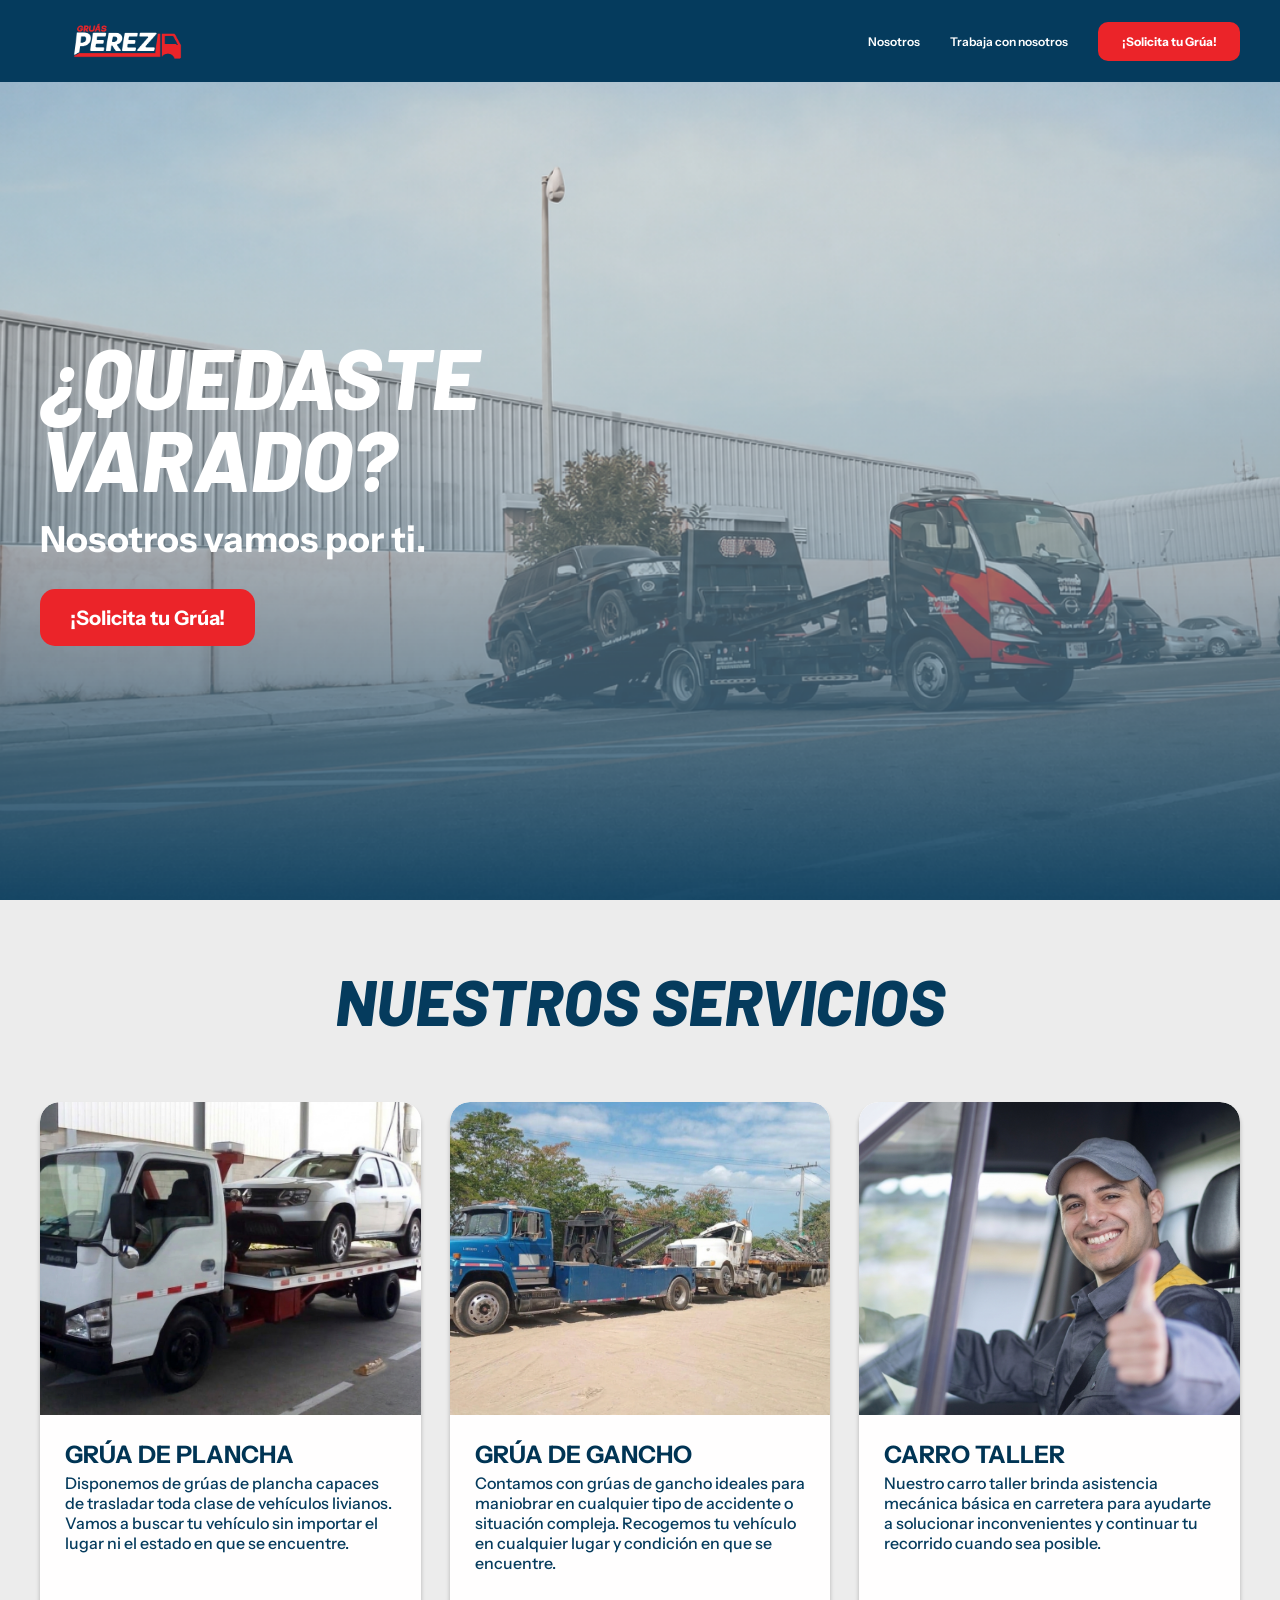
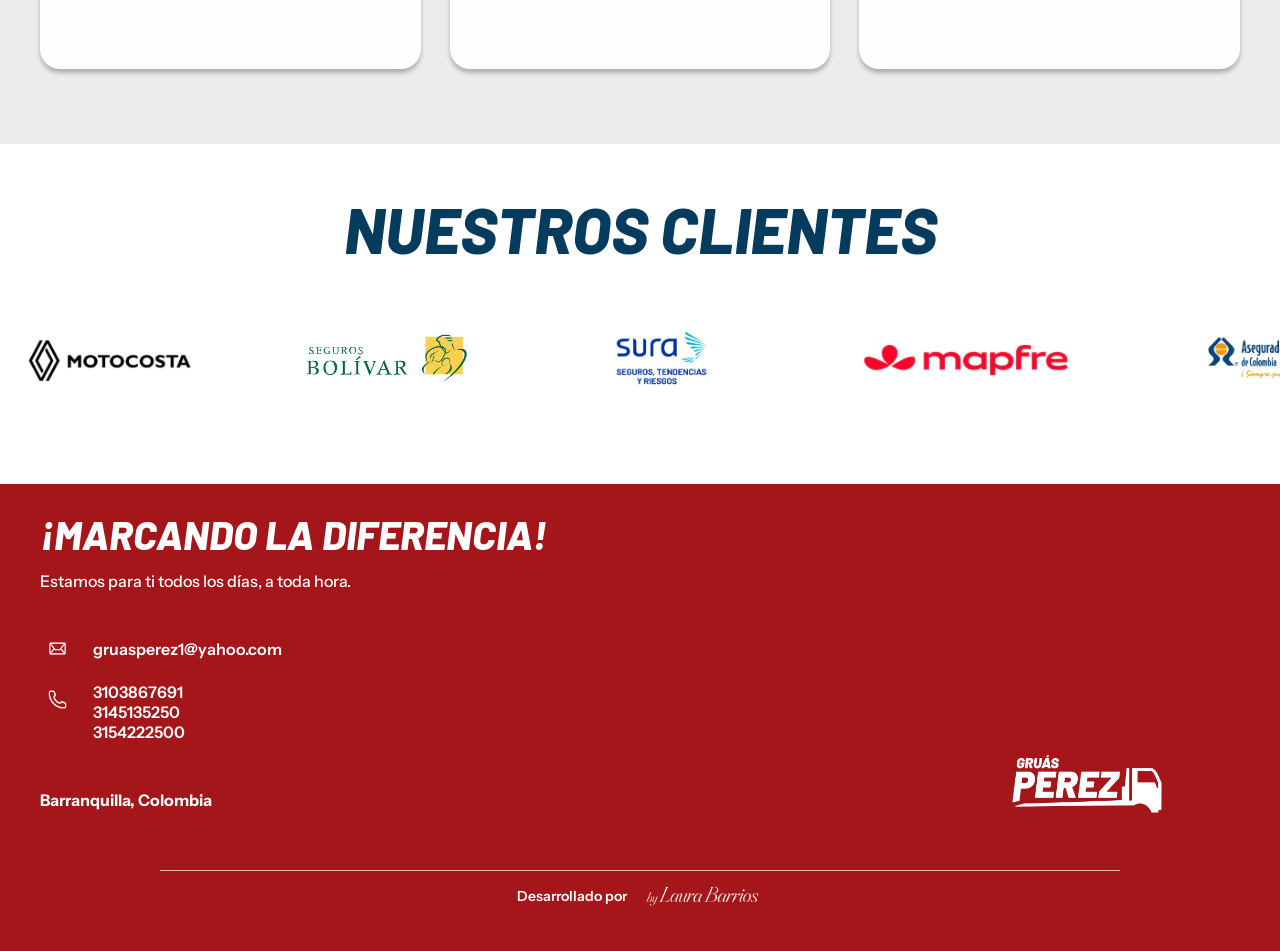
<file: index.html>
<!DOCTYPE html>
<html lang="es">
<head>
    <meta charset="UTF-8">

    <meta name="viewport" content="width=device-width, initial-scale=1.0">

    <!-- SEO PRINCIPAL -->
    <title>Grúas Pérez | Servicio de Grúas en Barranquilla 24 Horas</title>

    <meta
        name="description"
        content="Grúas Pérez ofrece servicio de grúas, asistencia vial, arrastre, transporte de vehículos y maniobras en Barranquilla y todo el país. Atención 24 horas."
    >

    <meta
        name="keywords"
        content="grúas Barranquilla, grúas en Barranquilla, servicio de grúas Barranquilla, grúa 24 horas Barranquilla, asistencia vial Barranquilla, transporte de vehículos Barranquilla, Grúas Pérez"
    >

    <meta name="robots" content="index, follow">

    <!-- URL CANÓNICA -->
    <link
        rel="canonical"
        href="https://gruasperezbarranquilla.com/"
    >


    <!-- OPEN GRAPH -->
    <meta
        property="og:title"
        content="Grúas Pérez | Servicio de Grúas en Barranquilla"
    >

    <meta
        property="og:description"
        content="Servicio de grúas, asistencia vial, arrastre y transporte de vehículos en Barranquilla y todo el país. Atención 24 horas."
    >

    <meta
        property="og:url"
        content="https://gruasperezbarranquilla.com/"
    >

    <meta
        property="og:type"
        content="website"
    >

    <meta
        property="og:locale"
        content="es_CO"
    >

    <meta
        property="og:site_name"
        content="Grúas Pérez"
    >


    <!-- DATOS ESTRUCTURADOS -->
    <script type="application/ld+json">
    {
        "@context": "https://schema.org",
        "@type": "LocalBusiness",
        "name": "Grúas Pérez",
        "url": "https://gruasperezbarranquilla.com/",
        "telephone": "+573103867691",
        "email": "gruasperez1@yahoo.com",
        "description": "Servicio de grúas, asistencia vial, arrastre, transporte terrestre de vehículos y maniobras en Barranquilla y todo el país.",
        "areaServed": [
            {
                "@type": "City",
                "name": "Barranquilla"
            },
            {
                "@type": "Country",
                "name": "Colombia"
            }
        ],
        "openingHours": "Mo-Su 00:00-23:59"
    }
    </script>


    <!-- GOOGLE FONTS -->
    <link rel="preconnect" href="https://fonts.googleapis.com">
    <link rel="preconnect" href="https://fonts.gstatic.com" crossorigin>

    <link
        href="https://fonts.googleapis.com/css2?family=Barlow:ital,wght@0,100;0,200;0,300;0,400;0,500;0,600;0,700;0,800;0,900;1,100;1,200;1,300;1,400;1,500;1,600;1,700;1,800;1,900&family=Instrument+Sans:wght@400;500;600;700&display=swap"
        rel="stylesheet"
    >

    <!-- CSS -->
    <link rel="stylesheet" href="GP.css">
</head>
<body>

  <header class="navbar">

    <a href="index.html" class="navbar__logo">
        <img src="img/LOGO NAVBAR.png" alt="Grúas Pérez">
    </a>

    <nav class="navbar__menu">
        <a href="nosotros.html" class="navbar__link">Nosotros</a>
        <a href="trabaje.html" class="navbar__link">Trabaja con nosotros</a>

        <a
            href="https://wa.me/573103867691?text=Buenas%20tardes%2C%20me%20gustar%C3%ADa%20solicitar%20un%20servicio%20de%20gr%C3%BAa"
            target="_blank"
            rel="noopener noreferrer"
            class="navbar__button"
        >
            ¡Solicita tu Grúa!
        </a>
    </nav>

    <button class="navbar__hamburger" aria-label="Abrir menú">
        <span></span>
        <span></span>
        <span></span>
    </button>

</header>



    <section class="hero1">
    <div class="hero1__content">
        <h1 class="hero1__title">¿QUEDASTE VARADO?</h1>

        <p class="hero1__subtitle">Nosotros vamos por ti.</p>

        <a href="https://wa.me/573103867691?text=Buenas%20tardes%2C%20me%20gustar%C3%ADa%20solicitar%20un%20servicio%20de%20gr%C3%BAa"
           target="_blank"
           rel="noopener noreferrer"
           class="hero1__button">
            ¡Solicita tu Grúa!
       </a>
    </div>
    </section>


 <section class="services">
    <div class="services__container">

        <h2 class="services__title">NUESTROS SERVICIOS</h2>

        <div class="services__slider">
            <div class="services__grid">

                <article class="service-card">
                    <img
                        src="img/GRUA PLANCHA.jpeg"
                        alt="Grúa de plancha"
                        class="service-card__image"
                    >

                    <div class="service-card__content">
                        <h3 class="service-card__title">
                            GRÚA DE PLANCHA
                        </h3>

                        <p class="service-card__text">
                            Disponemos de grúas de plancha capaces de trasladar toda clase de vehículos livianos. Vamos a buscar tu vehículo sin importar el lugar ni el estado en que se encuentre.
                        </p>
                    </div>
                </article>


                <article class="service-card">
                    <img
                        src="img/GRUA GANCHO.jpeg"
                        alt="Grúa de gancho"
                        class="service-card__image"
                    >

                    <div class="service-card__content">
                        <h3 class="service-card__title">
                            GRÚA DE GANCHO
                        </h3>

                        <p class="service-card__text">
                            Contamos con grúas de gancho ideales para maniobrar en cualquier tipo de accidente o situación compleja. Recogemos tu vehículo en cualquier lugar y condición en que se encuentre.
                        </p>
                    </div>
                </article>


                <article class="service-card">
                    <img
                        src="img/CARRO TALLER.jpg"
                        alt="Carro taller"
                        class="service-card__image"
                    >

                    <div class="service-card__content">
                        <h3 class="service-card__title">
                            CARRO TALLER
                        </h3>

                        <p class="service-card__text">
                            Nuestro carro taller brinda asistencia mecánica básica en carretera para ayudarte a solucionar inconvenientes y continuar tu recorrido cuando sea posible.
                        </p>
                    </div>
                </article>

            </div>
        </div>

    </div>
</section>



    <section class="clients">
    <div class="clients__container">

        <h2 class="clients__title">NUESTROS CLIENTES</h2>

        <div class="clients__slider">
            <div class="clients__track">

                <!-- PRIMER GRUPO -->
                <div class="clients__group">
                    <img src="img/MOTOCOSTA.png" alt="Cliente 1">
                    <img src="img/Seguros bolivar.PNG" alt="Cliente 2">
                    <img src="img/Sura.PNG" alt="Cliente 3">
                    <img src="img/Mapfre.PNG" alt="Cliente 4">
                    <img src="img/Aseguradora solidaria.PNG" alt="Cliente 5">
                    <img src="img/AXA.PNG" alt="Cliente 6">
                    <img src="img/Allianz.PNG" alt="Cliente 7">
                </div>

                <!-- GRUPO DUPLICADO PARA EL LOOP -->
                <div class="clients__group" aria-hidden="true">
                    <img src="img/MOTOCOSTA.png" alt="">
                    <img src="img/Seguros bolivar.PNG" alt="">
                    <img src="img/Sura.PNG" alt="">
                    <img src="img/Mapfre.PNG" alt="">
                    <img src="img/Aseguradora solidaria.PNG" alt="">
                    <img src="img/AXA.PNG" alt="">
                    <img src="img/Allianz.PNG" alt="">
                </div>

            </div>
        </div>

    </div>
    </section>


    <footer class="footer">
    <div class="footer__top">

        <div class="footer__info">
            <h2 class="footer__title">¡MARCANDO LA DIFERENCIA!</h2>

            <p class="footer__subtitle">
                Estamos para ti todos los días, a toda hora.
            </p>

            <div class="footer__contact">

                <div class="footer__contact-item">
                    <img src="img/email.png" alt="Correo electrónico">

                    <span class="footer__email">
                         gruasperez1@yahoo.com
                    </span>
               </div>

                <div class="footer__contact-item footer__contact-item--phones">
                  <img src="img/telefono.png" alt="Teléfono">

                   <div>
                    <a href="https://wa.me/573103867691?text=Buenas%20tardes%2C%20me%20gustar%C3%ADa%20solicitar%20un%20servicio%20de%20gr%C3%BAa"
                      target="_blank"
                       rel="noopener noreferrer">
                       3103867691
                    </a>

                    <span>3145135250</span>
                    <span>3154222500</span>
                   </div>
                </div>

            </div>

            <p class="footer__location">
                Barranquilla, Colombia
            </p>
        </div>

        <div class="footer__brand">
            <img src="img/LOGO PIE DE PAGINA.png" alt="Grúas Pérez">
        </div>

    </div>

    <div class="footer__bottom">

    <div class="footer__line"></div>

    <div class="footer__designer">
    <span>Desarrollado por</span>

    <a href="https://www.instagram.com/bylaurabarrios/"
       target="_blank"
       rel="noopener noreferrer">
        <img src="img/logo bylaura.png" alt="By Laura Barrios">
    </a>
</div>

    </div>
    </footer>


<script>
    const navbar = document.querySelector(".navbar");
    const hamburger = document.querySelector(".navbar__hamburger");

    if (navbar && hamburger) {
        hamburger.addEventListener("click", () => {
            navbar.classList.toggle("navbar--open");
        });
    }
</script>

</body>
</html>
</file>
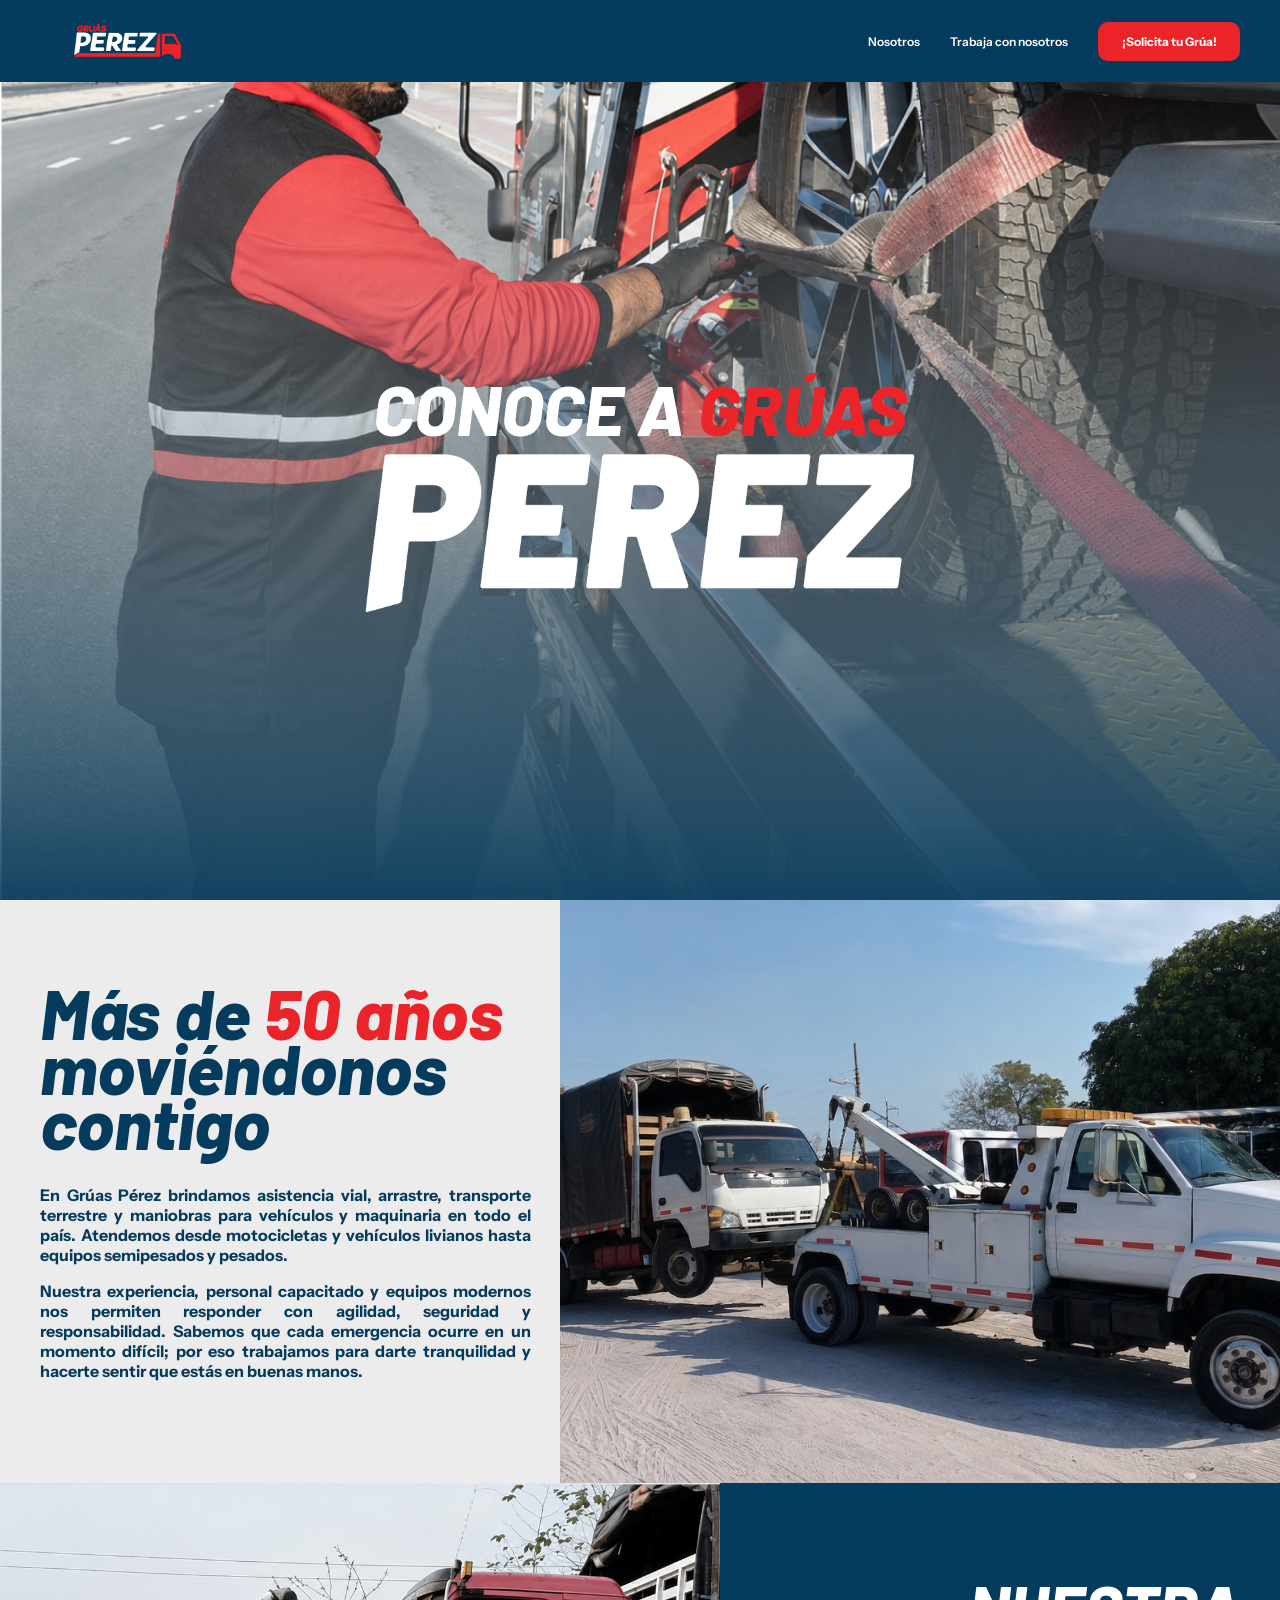
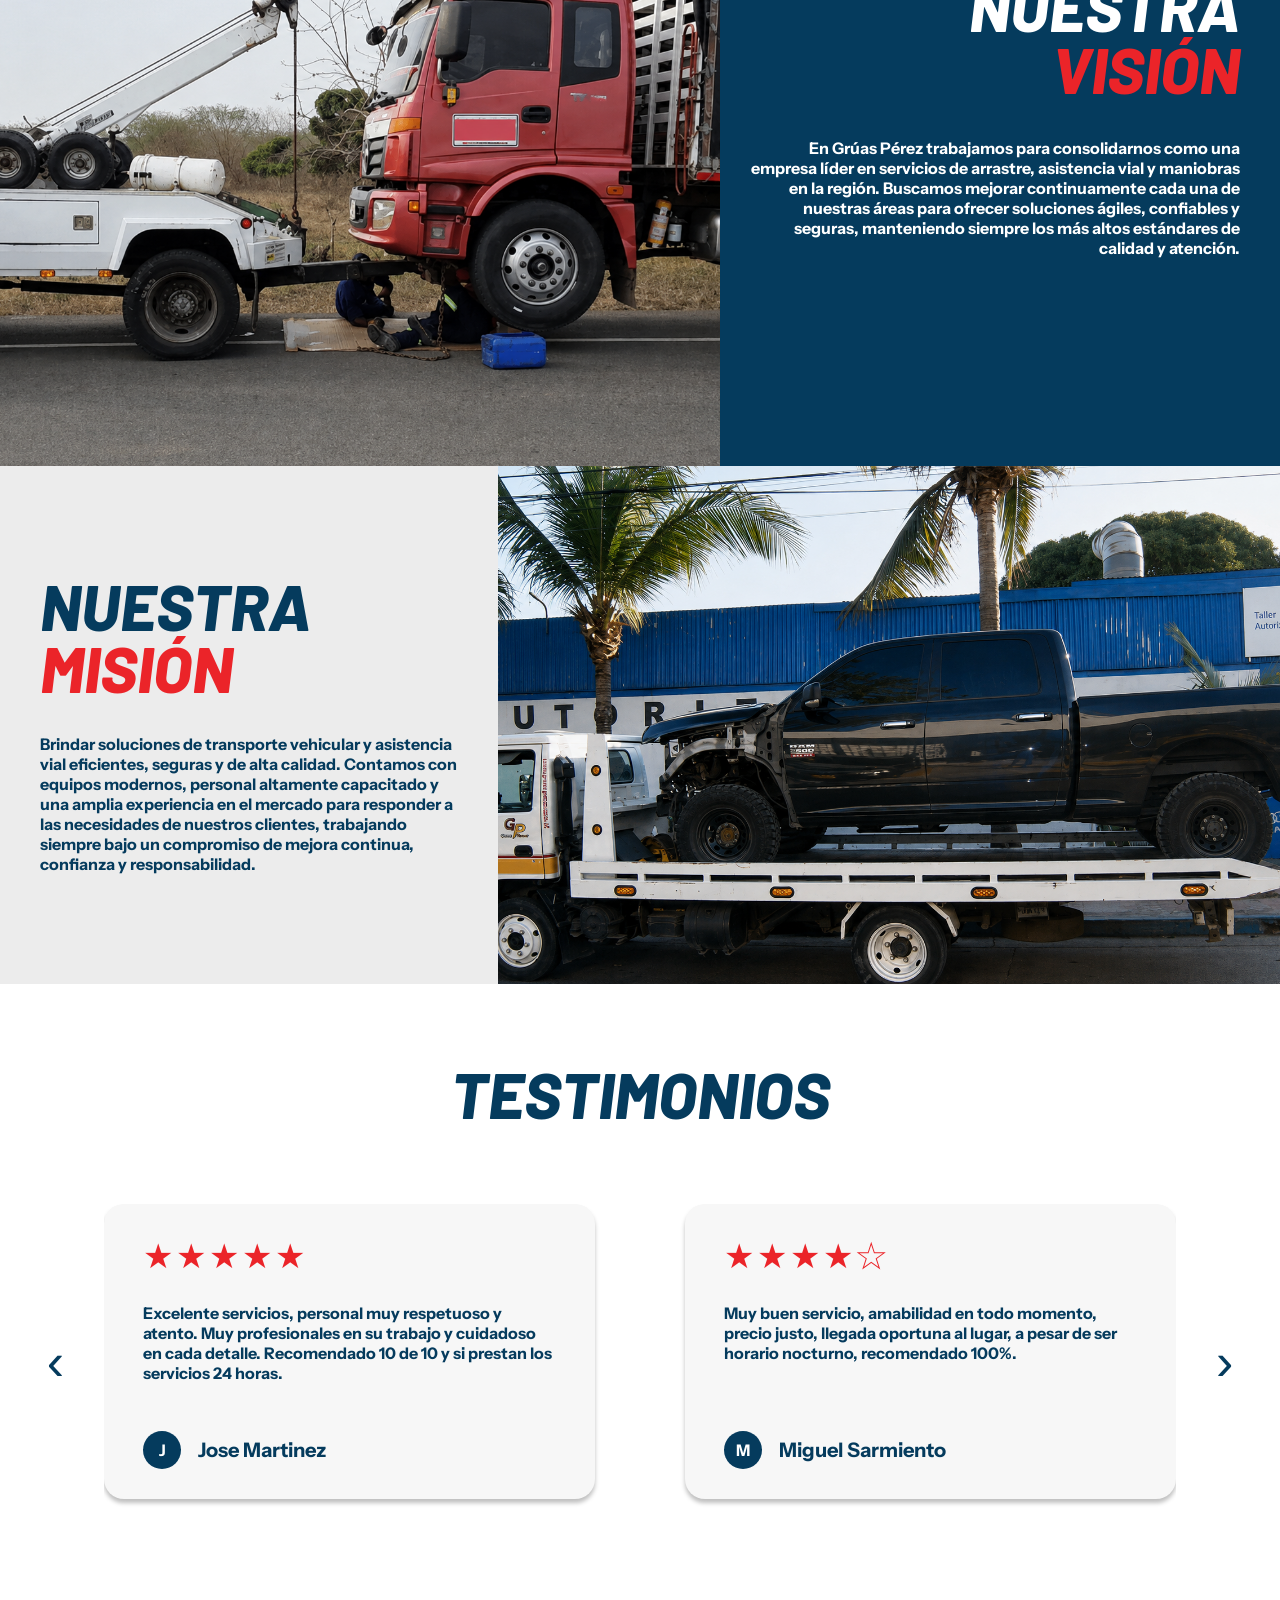
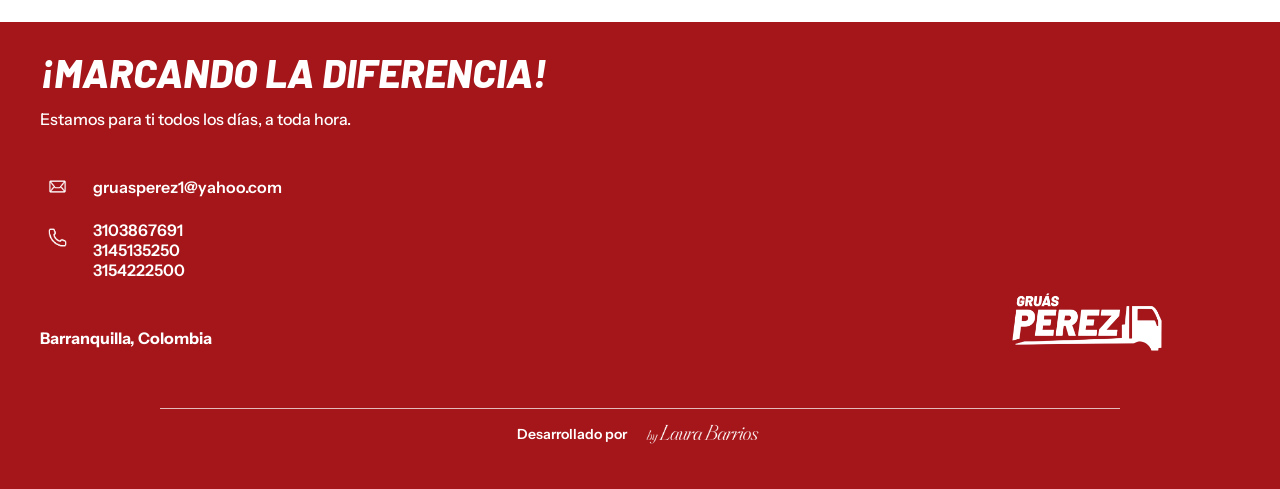
<file: nosotros.html>
<!DOCTYPE html>
<html lang="es">

<head>
    <meta charset="UTF-8">
    <meta name="viewport" content="width=device-width, initial-scale=1.0">

    <title>Nosotros | Grúas Pérez Barranquilla</title>

<meta
    name="description"
    content="Conoce Grúas Pérez, empresa con más de 50 años de experiencia en asistencia vial, arrastre, transporte de vehículos y maniobras en Barranquilla."
>

<meta name="robots" content="index, follow">

<link
    rel="canonical"
    href="https://gruasperezbarranquilla.com/nosotros.html"
>

    <!-- GOOGLE FONTS -->
    <link rel="preconnect" href="https://fonts.googleapis.com">
    <link rel="preconnect" href="https://fonts.gstatic.com" crossorigin>
    <link href="https://fonts.googleapis.com/css2?family=Barlow:ital,wght@0,100;0,200;0,300;0,400;0,500;0,600;0,700;0,800;0,900;1,100;1,200;1,300;1,400;1,500;1,600;1,700;1,800;1,900&family=Instrument+Sans:wght@400;500;600;700&display=swap" rel="stylesheet">

    <!-- CSS -->
    <link rel="stylesheet" href="nosotros.css">
</head>

<body>
<!-- =========================
     NAVBAR
========================= -->

<header class="navbar">

    <a href="index.html" class="navbar__logo">
        <img src="img/LOGO NAVBAR.png" alt="GP">
    </a>

    <nav class="navbar__menu">

        <a href="nosotros.html" class="navbar__link">
            Nosotros
        </a>

        <a href="trabaje.html" class="navbar__link">Trabaja con nosotros</a>

        <a href="https://wa.me/573103867691?text=Buenas%20tardes%2C%20me%20gustar%C3%ADa%20solicitar%20un%20servicio%20de%20gr%C3%BAa"
           target="_blank"
           rel="noopener noreferrer"
           class="navbar__button">
            ¡Solicita tu Grúa!
        </a>
    </nav>

    <button class="navbar__hamburger" aria-label="Abrir menú">
    <span></span>
    <span></span>
    <span></span>
</button>

</header>




<!-- =========================
     HERO 1 - NOSOTROS
========================= -->

<section class="nosotros-hero">

    <div class="nosotros-hero__content">

        <h1 class="nosotros-hero__title">
            CONOCE A <span>GRÚAS</span>
        </h1>

        <img
            src="img/PEREZ SECCION _NOSOTROS_.png"
            alt="Pérez"
            class="nosotros-hero__perez"
        >

    </div>

</section>


<!-- =========================
     HERO 2 - NOSOTROS
========================= -->

<section class="nosotros-hero2">

    <div class="nosotros-hero2__content">

        <h2 class="nosotros-hero2__title">
           Más de <span>50 años</span> moviéndonos contigo
        </h2>

        <div class="nosotros-hero2__text">
          <p>
              En Grúas Pérez brindamos asistencia vial, arrastre, transporte terrestre y maniobras para vehículos y maquinaria en todo el país. Atendemos desde motocicletas y vehículos livianos hasta equipos semipesados y pesados.
         </p>

         <p>
              Nuestra experiencia, personal capacitado y equipos modernos nos permiten responder con agilidad, seguridad y responsabilidad. Sabemos que cada emergencia ocurre en un momento difícil; por eso trabajamos para darte tranquilidad y hacerte sentir que estás en buenas manos.
         </p>
        </div>

    </div>

    <div class="nosotros-hero2__image">
        <img src="img/g1.jpg" alt="Servicio de Grúas Pérez">
    </div>

</section>


<!-- =========================
     HERO 3 - NUESTRA VISIÓN
========================= -->

<section class="nosotros-hero3">

    <div class="nosotros-hero3__image">
        <img src="img/g2.png" alt="Grúas Pérez">
    </div>

    <div class="nosotros-hero3__content">

        <h2 class="nosotros-hero3__title">
           NUESTRA
         <span>VISIÓN</span>
        </h2>

        <p class="nosotros-hero3__text">
            En Grúas Pérez trabajamos para consolidarnos como una empresa líder en servicios de arrastre, asistencia vial y maniobras en la región. Buscamos mejorar continuamente cada una de nuestras áreas para ofrecer soluciones ágiles, confiables y seguras, manteniendo siempre los más altos estándares de calidad y atención.
        </p>

    </div>

</section>



<!-- =========================
     HERO 4 - NUESTRA MISIÓN
========================= -->

<section class="nosotros-hero4">

    <div class="nosotros-hero4__content">

        <h2 class="nosotros-hero4__title">
            NUESTRA
            <span>MISIÓN</span>
        </h2>

        <p class="nosotros-hero4__text">
            Brindar soluciones de transporte vehicular y asistencia vial eficientes, seguras y de alta calidad. Contamos con equipos modernos, personal altamente capacitado y una amplia experiencia en el mercado para responder a las necesidades de nuestros clientes, trabajando siempre bajo un compromiso de mejora continua, confianza y responsabilidad.
        </p>

    </div>

    <div class="nosotros-hero4__image">
        <img src="img/g3.png" alt="Servicio de Grúas Pérez">
    </div>

</section>


<!-- =========================
     HERO 5 - TESTIMONIOS
========================= -->

<section class="testimonials">

    <h2 class="testimonials__title">
        TESTIMONIOS
    </h2>

    <div class="testimonials__slider">

        <button
            class="testimonials__arrow testimonials__arrow--left"
            id="testimonialPrev"
            aria-label="Testimonios anteriores"
        >
            ‹
        </button>


        <div class="testimonials__viewport">

            <div class="testimonials__track" id="testimonialTrack">

                <!-- 1 -->

                <article class="testimonial-card">

                    <div class="testimonial-card__stars">
                        <span>★</span>
                        <span>★</span>
                        <span>★</span>
                        <span>★</span>
                        <span>★</span>
                    </div>

                    <p class="testimonial-card__text">
                        Excelente servicios, personal muy respetuoso y atento.
                        Muy profesionales en su trabajo y cuidadoso en cada detalle.
                        Recomendado 10 de 10 y si prestan los servicios 24 horas.
                    </p>

                    <div class="testimonial-card__author">
                        <div class="testimonial-card__avatar">J</div>
                        <span class="testimonial-card__name">Jose Martinez</span>
                    </div>

                </article>


                <!-- 2 -->

                <article class="testimonial-card">

                    <div class="testimonial-card__stars">
                        <span>★</span>
                        <span>★</span>
                        <span>★</span>
                        <span>★</span>
                        <span class="testimonial-card__star--empty">★</span>
                    </div>

                    <p class="testimonial-card__text">
                        Muy buen servicio, amabilidad en todo momento, precio justo,
                        llegada oportuna al lugar, a pesar de ser horario nocturno,
                        recomendado 100%.
                    </p>

                    <div class="testimonial-card__author">
                        <div class="testimonial-card__avatar">M</div>
                        <span class="testimonial-card__name">Miguel Sarmiento</span>
                    </div>

                </article>


                <!-- 3 -->

                <article class="testimonial-card">

                    <div class="testimonial-card__stars">
                        <span>★</span>
                        <span>★</span>
                        <span>★</span>
                        <span>★</span>
                        <span>★</span>
                    </div>

                    <p class="testimonial-card__text">
                        Servicio excelente, recomendado al 100%, cumplimiento en el
                        tiempo acordado, rapidez, muy profesionales y se nota la
                        experiencia. Calidad al 100%.
                    </p>

                    <div class="testimonial-card__author">
                        <div class="testimonial-card__avatar">D</div>
                        <span class="testimonial-card__name">Dany Brackman</span>
                    </div>

                </article>


                <!-- 4 -->

                <article class="testimonial-card">

                    <div class="testimonial-card__stars">
                        <span>★</span>
                        <span>★</span>
                        <span>★</span>
                        <span>★</span>
                        <span>★</span>
                    </div>

                    <p class="testimonial-card__text">
                        Servicio muy responsable y seguro. El conductor trató mi auto
                        con mucho cuidado y llegó justo a tiempo.
                    </p>

                    <div class="testimonial-card__author">
                        <div class="testimonial-card__avatar">A</div>
                        <span class="testimonial-card__name">Arelis Vizcaino</span>
                    </div>

                </article>


                <!-- 5 -->

                <article class="testimonial-card">

                    <div class="testimonial-card__stars">
                        <span>★</span>
                        <span>★</span>
                        <span>★</span>
                        <span>★</span>
                        <span>★</span>
                    </div>

                    <p class="testimonial-card__text">
                        Excelente servicio y con precios justos. Lo he utilizado en dos
                        ocasiones a nivel inter departamental 100% cumplimiento.
                    </p>

                    <div class="testimonial-card__author">
                        <div class="testimonial-card__avatar">J</div>
                        <span class="testimonial-card__name">Juan Cervantes</span>
                    </div>

                </article>


                <!-- 6 -->

                <article class="testimonial-card">

                    <div class="testimonial-card__stars">
                        <span>★</span>
                        <span>★</span>
                        <span>★</span>
                        <span>★</span>
                        <span>★</span>
                    </div>

                    <p class="testimonial-card__text">
                        Excelente servicio, trabajan 24/7 muy atentos, la verdad 10 de 10.
                        Recomendado. Buena atención al cliente.
                    </p>

                    <div class="testimonial-card__author">
                        <div class="testimonial-card__avatar">M</div>
                        <span class="testimonial-card__name">Martha Ortíz</span>
                    </div>

                </article>

            </div>

        </div>


        <button
            class="testimonials__arrow testimonials__arrow--right"
            id="testimonialNext"
            aria-label="Siguientes testimonios"
        >
            ›
        </button>

    </div>

</section>



<footer class="footer">
    <div class="footer__top">

        <div class="footer__info">
            <h2 class="footer__title">¡MARCANDO LA DIFERENCIA!</h2>

            <p class="footer__subtitle">
                Estamos para ti todos los días, a toda hora.
            </p>

            <div class="footer__contact">

                <div class="footer__contact-item">
                    <img src="img/email.png" alt="Correo electrónico">

                    <span class="footer__email">
                         gruasperez1@yahoo.com
                    </span>
               </div>

                <div class="footer__contact-item footer__contact-item--phones">
                  <img src="img/telefono.png" alt="Teléfono">

                   <div>
                    <a href="https://wa.me/573103867691?text=Buenas%20tardes%2C%20me%20gustar%C3%ADa%20solicitar%20un%20servicio%20de%20gr%C3%BAa"
                      target="_blank"
                       rel="noopener noreferrer">
                       3103867691
                    </a>

                    <span>3145135250</span>
                    <span>3154222500</span>
                   </div>
                </div>

            </div>

            <p class="footer__location">
                Barranquilla, Colombia
            </p>
        </div>

        <div class="footer__brand">
            <img src="img/LOGO PIE DE PAGINA.png" alt="Grúas Pérez">
        </div>

    </div>

    <div class="footer__bottom">

    <div class="footer__line"></div>

   <div class="footer__designer">
    <span>Desarrollado por</span>

    <a href="https://www.instagram.com/bylaurabarrios/"
       target="_blank"
       rel="noopener noreferrer">
        <img src="img/logo bylaura.png" alt="By Laura Barrios">
    </a>
</div>

    </div>
    </footer>

<script>
    const navbar = document.querySelector(".navbar");
    const hamburger = document.querySelector(".navbar__hamburger");

    if (navbar && hamburger) {
        hamburger.addEventListener("click", () => {
            navbar.classList.toggle("navbar--open");
        });
    }
</script>
<script>
    const testimonialTrack = document.getElementById("testimonialTrack");
    const testimonialPrev = document.getElementById("testimonialPrev");
    const testimonialNext = document.getElementById("testimonialNext");

    let testimonialPage = 0;

    const totalPages = 3;
    const pageWidth = 1162;

    function updateTestimonials() {
        testimonialTrack.style.transform =
            `translateX(-${testimonialPage * pageWidth}px)`;
    }

    testimonialNext.addEventListener("click", () => {
        testimonialPage++;

        if (testimonialPage >= totalPages) {
            testimonialPage = 0;
        }

        updateTestimonials();
    });

    testimonialPrev.addEventListener("click", () => {
        testimonialPage--;

        if (testimonialPage < 0) {
            testimonialPage = totalPages - 1;
        }

        updateTestimonials();
    });
</script>
</body>

</html>
</file>
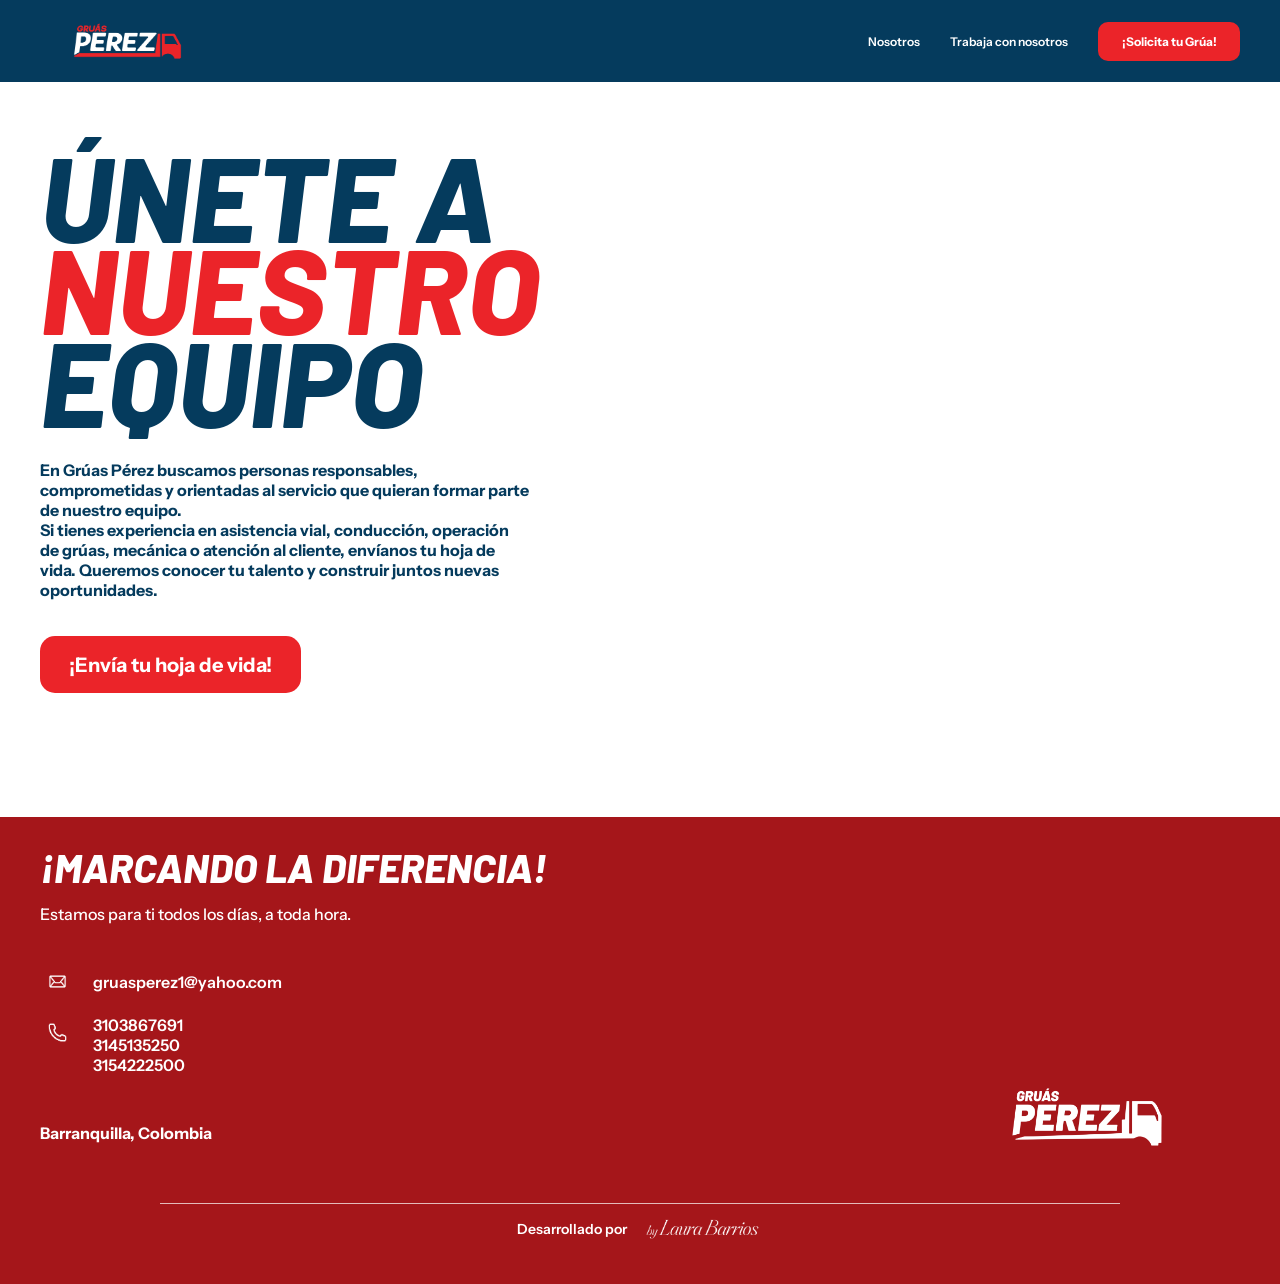
<file: trabaje.html>
<!DOCTYPE html>
<html lang="es">

<head>
    <meta charset="UTF-8">
    <meta name="viewport" content="width=device-width, initial-scale=1.0">

    <title>Trabaja con Nosotros | Grúas Pérez Barranquilla</title>

<meta
    name="description"
    content="Únete al equipo de Grúas Pérez. Conoce nuestras oportunidades para trabajar en servicios de asistencia vial, operación de grúas, mecánica y atención al cliente."
>

<meta name="robots" content="index, follow">

<link
    rel="canonical"
    href="https://gruasperezbarranquilla.com/trabaje.html"
>

    <!-- GOOGLE FONTS -->
    <link rel="preconnect" href="https://fonts.googleapis.com">
    <link rel="preconnect" href="https://fonts.gstatic.com" crossorigin>

    <link href="https://fonts.googleapis.com/css2?family=Barlow:ital,wght@0,100;0,200;0,300;0,400;0,500;0,600;0,700;0,800;0,900;1,100;1,200;1,300;1,400;1,500;1,600;1,700;1,800;1,900&family=Instrument+Sans:wght@400;500;600;700&display=swap" rel="stylesheet">

    <!-- CSS -->
    <link rel="stylesheet" href="trabaje.css">
</head>

<body>

    <!-- =========================
         NAVBAR
    ========================= -->

    <header class="navbar">

        <!-- LOGO -->
        <a href="index.html" class="navbar__logo">
            <img src="img/LOGO NAVBAR.png" alt="Grúas Pérez">
        </a>


        <!-- MENÚ -->
        <nav class="navbar__menu">

            <a href="nosotros.html" class="navbar__link">
                Nosotros
            </a>

            <a href="trabaje.html" class="navbar__link">
                Trabaja con nosotros
            </a>

            <a href="https://wa.me/573103867691?text=Buenas%20tardes%2C%20me%20gustar%C3%ADa%20solicitar%20un%20servicio%20de%20gr%C3%BAa"
               target="_blank"
               rel="noopener noreferrer"
               class="navbar__button">
                ¡Solicita tu Grúa!
            </a>
        </nav>

<button class="navbar__hamburger" aria-label="Abrir menú">
    <span></span>
    <span></span>
    <span></span>
</button>

    </header>


    <!-- =========================
     HERO 1 - TRABAJA CON NOSOTROS
========================= -->

<section class="trabaje-hero">

    <div class="trabaje-hero__content">

        <h1 class="trabaje-hero__title">
    <span class="trabaje-hero__blue">ÚNETE A</span>
    <span class="trabaje-hero__red">NUESTRO</span>
    <span class="trabaje-hero__blue">EQUIPO</span>
</h1>

        <div class="trabaje-hero__text">

    <p>
        En Grúas Pérez buscamos personas responsables, comprometidas y orientadas al servicio que quieran formar parte de nuestro equipo.
    </p>

    <p>
        Si tienes experiencia en asistencia vial, conducción, operación de grúas, mecánica o atención al cliente, envíanos tu hoja de vida. Queremos conocer tu talento y construir juntos nuevas oportunidades.
    </p>

</div>

      <a
    href="https://mail.google.com/mail/?view=cm&fs=1&to=gruasperez1@yahoo.com&su=Hoja%20de%20vida%20-%20Gr%C3%BAas%20P%C3%A9rez"
    target="_blank"
    rel="noopener noreferrer"
    class="trabaje-hero__button"
>
    ¡Envía tu hoja de vida!
</a>

    </div>

</section>



<footer class="footer">
    <div class="footer__top">

        <div class="footer__info">
            <h2 class="footer__title">¡MARCANDO LA DIFERENCIA!</h2>

            <p class="footer__subtitle">
                Estamos para ti todos los días, a toda hora.
            </p>

            <div class="footer__contact">

                <div class="footer__contact-item">
                    <img src="img/email.png" alt="Correo electrónico">

                    <span class="footer__email">
                         gruasperez1@yahoo.com
                    </span>
               </div>

                <div class="footer__contact-item footer__contact-item--phones">
                  <img src="img/telefono.png" alt="Teléfono">

                   <div>
                    <a href="https://wa.me/573103867691?text=Buenas%20tardes%2C%20me%20gustar%C3%ADa%20solicitar%20un%20servicio%20de%20gr%C3%BAa"
                      target="_blank"
                       rel="noopener noreferrer">
                       3103867691
                    </a>

                    <span>3145135250</span>
                    <span>3154222500</span>
                   </div>
                </div>

            </div>

            <p class="footer__location">
                Barranquilla, Colombia
            </p>
        </div>

        <div class="footer__brand">
            <img src="img/LOGO PIE DE PAGINA.png" alt="Grúas Pérez">
        </div>

    </div>

    <div class="footer__bottom">

    <div class="footer__line"></div>

    <div class="footer__designer">
    <span>Desarrollado por</span>

    <a href="https://www.instagram.com/bylaurabarrios/"
       target="_blank"
       rel="noopener noreferrer">
        <img src="img/logo bylaura.png" alt="By Laura Barrios">
    </a>
</div>

    </div>
    </footer>

<script>
    const navbar = document.querySelector(".navbar");
    const hamburger = document.querySelector(".navbar__hamburger");

    if (navbar && hamburger) {
        hamburger.addEventListener("click", () => {
            navbar.classList.toggle("navbar--open");
        });
    }
</script>
</body>
</html>
</file>
<file: GP.css>
/* =========================
   RESET GENERAL
========================= */

* {
    margin: 0;
    padding: 0;
    box-sizing: border-box;
}

html {
    scroll-behavior: smooth;
}

html,
body {
    width: 100%;
    max-width: 100%;
    overflow-x: hidden;
}

body {
    margin: 0;
}


/* =========================
   NAVBAR
========================= */

.navbar {
    position: fixed;
    top: 0;
    left: 0;

    width: 100%;
    height: 82px;

    padding: 0 40px;

    display: flex;
    align-items: center;
    justify-content: space-between;

    background: #053B5D;

    z-index: 1000;
}

.navbar__logo {
    display: flex;
    align-items: center;
    flex-shrink: 0;
}

.navbar__logo img {
    width: 175px;
    height: auto;
    display: block;
}

.navbar__menu {
    display: flex;
    align-items: center;
    gap: 30px;
}

.navbar__link {
    font-family: "Instrument Sans", sans-serif;
    font-weight: 600;
    font-size: 12px;
    line-height: 15px;

    color: #FFFFFF;
    text-decoration: none;
    white-space: nowrap;

    transition: opacity .3s ease;
}

.navbar__link:hover {
    opacity: .8;
}

.navbar__button {
    width: 142px;
    height: 39px;

    display: flex;
    align-items: center;
    justify-content: center;
    flex-shrink: 0;

    background: #EB2429;
    border-radius: 10px;

    font-family: "Instrument Sans", sans-serif;
    font-weight: 700;
    font-size: 12px;
    line-height: 15px;

    color: #FFFFFF;
    text-decoration: none;

    transition: background .3s ease;
}

.navbar__button:hover {
    background: #d91e24;
}

.navbar__hamburger {
    display: none;
}

/* =========================
   HERO 1
========================= */

.hero1 {
    width: 100%;
    min-height: calc(100vh - 82px);

    margin-top: 82px;

    padding: 0 40px;

    display: flex;
    align-items: center;

    background-image: url("img/FOTO\ HOME\ PAGE.png");
    background-size: cover;
    background-position: center;
    background-repeat: no-repeat;
}

.hero1__content {
    max-width: 520px;
}

.hero1__title {
    font-family: "Barlow", sans-serif;
    font-style: italic;
    font-weight: 800;
    font-size: clamp(70px, 6.67vw, 96px);
    line-height: 0.96;

    color: #FFFFFF;
}

.hero1__subtitle {
    margin-top: 18px;

    font-family: "Instrument Sans", sans-serif;
    font-weight: 700;
    font-size: 36px;
    line-height: 44px;

    color: #FFFFFF;
}

.hero1__button {
    margin-top: 28px;

    width: 215px;
    height: 57px;

    display: flex;
    align-items: center;
    justify-content: center;

    background: #EB2429;
    border-radius: 15px;

    font-family: "Instrument Sans", sans-serif;
    font-weight: 700;
    font-size: 20px;
    line-height: 24px;

    color: #FFFFFF;
    text-decoration: none;

    transition: background .3s ease;
}

.hero1__button:hover {
    background: #d91e24;
}



/* =========================
   HERO 2 - SERVICIOS
========================= */

.services {
    width: 100%;
    min-height: 844px;

    padding: 55px 40px 75px;

    background: #ECECEC;
}

.services__container {
    width: 100%;
    max-width: 1360px;

    margin: 0 auto;
}


/* TÍTULO PRINCIPAL */

.services__title {
    margin: 0 0 55px;

    font-family: "Barlow", sans-serif;
    font-style: italic;
    font-weight: 800;
    font-size: 64px;
    line-height: 92px;

    text-align: center;

    color: #053B5D;
}


/* GRID DE SERVICIOS */

.services__grid {
    width: 100%;

    display: grid;
    grid-template-columns: repeat(3, minmax(0, 1fr));

    gap: 29px;
}


/* TARJETAS */

.service-card {
    width: 100%;
    height: 567px;

    overflow: hidden;

    background: #FFFEFE;

    border-radius: 20px;

    box-shadow: 0 4px 4px rgba(0, 0, 0, 0.25);
}


/* IMÁGENES */

.service-card__image {
    width: 100%;
    height: 313px;

    display: block;

    object-fit: cover;

    border-radius: 20px 20px 0 0;
}


/* CONTENIDO DE LA TARJETA */

.service-card__content {
    padding: 25px 25px 20px;
}


/* TÍTULO TARJETA */

.service-card__title {
    margin: 0 0 4px;

    font-family: "Instrument Sans", sans-serif;
    font-style: normal;
    font-weight: 700;
    font-size: 24px;
    line-height: 29px;

    color: #003454;
}


/* TEXTO TARJETA */

.service-card__text {
    margin: 0;

    font-family: "Instrument Sans", sans-serif;
    font-style: normal;
    font-weight: 500;
    font-size: 16px;
    line-height: 20px;

    color: #053B5D;
}


/* =========================
   HERO 3 - CLIENTES
========================= */

.clients {
    width: 100%;
    height: 340px;

    padding-top: 39px;

    background: #FFFFFF;

    overflow: hidden;
}

.clients__container {
    width: 100%;
}


/* TÍTULO */

.clients__title {
    margin: 0 0 39px;

    font-family: "Barlow", sans-serif;
    font-style: italic;
    font-weight: 800;
    font-size: 64px;
    line-height: 92px;

    text-align: center;

    color: #053B5D;
}


/* VENTANA DEL SLIDER */

.clients__slider {
    width: 100%;
    overflow: hidden;
}


/* PISTA QUE SE MUEVE */

.clients__track {
    width: max-content;

    display: flex;

    animation: clients-scroll 25s linear infinite;
}


/* CADA GRUPO DE 7 LOGOS */

.clients__group {
    display: flex;
    align-items: center;

    gap: 80px;

    padding-right: 80px;
}


/* LOGOS */

.clients__group img {
    width: auto;
    height: 88px;

    display: block;

    object-fit: contain;

    flex-shrink: 0;
}


/* ANIMACIÓN */

@keyframes clients-scroll {
    from {
        transform: translateX(0);
    }

    to {
        transform: translateX(-50%);
    }
}




/* =========================
   FOOTER
========================= */

.footer {
    width: 100%;
    min-height: 467px;

    padding: 27px 40px 42px;

    display: flex;
    flex-direction: column;
    justify-content: space-between;

    background: #A5161A;
    color: #FFFFFF;
}


/* PARTE SUPERIOR */

.footer__top {
    width: 100%;

    display: flex;
    justify-content: space-between;
    align-items: flex-start;
}


/* INFORMACIÓN */

.footer__info {
    max-width: 560px;
}

.footer__title {
    margin: 0 0 14px;

    font-family: "Barlow", sans-serif;
    font-style: italic;
    font-weight: 800;
    font-size: 40px;
    line-height: 1.15;

    color: #FFFFFF;
}

.footer__subtitle {
    margin-bottom: 40px;

    font-family: "Instrument Sans", sans-serif;
    font-weight: 500;
    font-size: 16px;
    line-height: 20px;

    color: #FFFFFF;
}


/* =========================
   CONTACTO FOOTER
========================= */

.footer__contact {
    display: flex;
    flex-direction: column;
    gap: 16px;
}


/* FILAS DE CONTACTO */

.footer__contact-item {
    display: flex;
    align-items: center;
    gap: 18px;
}


/* ICONOS */

.footer__contact-item img {
    width: 35px;
    height: 35px;

    object-fit: contain;
    flex-shrink: 0;
}


/* =========================
   CORREO
========================= */

.footer__email {
    font-family: "Instrument Sans", sans-serif;
    font-weight: 600;
    font-size: 16px;
    line-height: 20px;

    color: #FFFFFF;
}


/* =========================
   TELÉFONOS
========================= */

.footer__contact-item--phones {
    align-items: flex-start;
}

.footer__contact-item--phones div {
    display: flex;
    flex-direction: column;
}


/* TODOS LOS NÚMEROS */

.footer__contact-item--phones a,
.footer__contact-item--phones span {
    font-family: "Instrument Sans", sans-serif;
    font-weight: 600;
    font-size: 16px;
    line-height: 20px;

    color: #FFFFFF;
    text-decoration: none;
}


/* WHATSAPP - PRIMER NÚMERO */

.footer__contact-item--phones a {
    display: inline-block;
    width: fit-content;

    cursor: pointer;

    transition:
        transform 0.25s ease,
        opacity 0.25s ease;
}


/* EFECTO WHATSAPP */

.footer__contact-item--phones a:hover {
    transform: scale(1.06);
    opacity: 0.85;
}



/* UBICACIÓN */

.footer__location {
    margin-top: 48px;

    font-family: "Instrument Sans", sans-serif;
    font-weight: 700;
    font-size: 16px;
    line-height: 20px;

    color: #FFFEFE;
}


/* LOGO DERECHO */

.footer__brand {
    align-self: flex-end;

    margin-top: 185px;   /* Antes: 250px */
    margin-right: 18px;  /* Lo separa del borde derecho */
    margin-bottom: -50px;
}

.footer__brand img {
    width: 270px;         /* Antes: 124px */
    height: auto;

    display: block;
}


/* PARTE INFERIOR */

.footer__bottom {
    width: 100%;

    display: flex;
    flex-direction: column;
    align-items: center;

    margin-top: auto;
    padding-bottom: -10px;
}

.footer__line {
    width: min(1043px, 80%);
    height: 1px;

    margin-bottom: 12px;

    background: rgba(255, 255, 255, 0.7);
}

.footer__copyright {
    font-family: "Instrument Sans", sans-serif;
    font-weight: 500;
    font-size: 14px;
    line-height: 19px;

    color: #FFFFFF;
}

.footer__designer {
    display: flex;
    align-items: center;
    justify-content: center;

    gap: 10px;
}

.footer__designer span {
    font-family: "Instrument Sans", sans-serif;
    font-weight: 600;
    font-size: 14px;
    line-height: 20px;

    color: #FFFFFF;
}

.footer__designer img {
    height: 26px;
    width: auto;
    display: block;
}

.footer__designer img:hover {
    transform: scale(1.05);
}





@media (max-width: 768px) {

    /* =========================
       NAVBAR MOBILE
    ========================= */

    .navbar {
        position: fixed;
        top: 0;
        left: 0;

        width: 100%;
        height: 89px;

        padding: 0 25px;

        display: flex;
        align-items: center;
        justify-content: space-between;

        background: #053B5D;

        border-radius: 0;
        overflow: hidden;

        z-index: 1000;

        transition:
            height 0.3s ease,
            border-radius 0.3s ease;
    }


    /* NAVBAR ABIERTA */

    .navbar.navbar--open {
        height: 367px;
        border-radius: 0 0 15px 15px;
    }


    /* LOGO */

 .navbar__logo {
    position: absolute;
    left: 25px;
    top: 44.5px;

    z-index: 3;

    margin: 0;

    transform: translateY(-50%);
}

.navbar__logo img {
    width: 170px;
    height: auto;

    display: block;

    transform: translateX(-28px);
}


    /* HAMBURGER */

    .navbar__hamburger {
    position: absolute;
    right: 25px;
    top: 44.5px;

    z-index: 3;

    width: 17px;
    height: 14px;

    display: flex;
    flex-direction: column;
    justify-content: space-between;

    margin: 0;
    padding: 0;

    border: 0;
    background: transparent;

    cursor: pointer;

    transform: translateY(-50%);
}

    .navbar__hamburger span {
        width: 17px;
        height: 2px;

        display: block;

        background: #FFFFFF;
        border-radius: 2px;

        transition:
            transform 0.3s ease,
            opacity 0.3s ease;
    }


    /* HAMBURGER → X */

    .navbar.navbar--open
    .navbar__hamburger span:nth-child(1) {
        transform: translateY(6px) rotate(45deg);
    }

    .navbar.navbar--open
    .navbar__hamburger span:nth-child(2) {
        opacity: 0;
    }

    .navbar.navbar--open
    .navbar__hamburger span:nth-child(3) {
        transform: translateY(-6px) rotate(-45deg);
    }


    /* =========================
       MENÚ DESPLEGABLE
    ========================= */

    .navbar__menu {
        position: absolute;

        top: 89px;
        left: 0;

        width: 100%;
        height: 278px;

        padding: 18px 25px 40px;

        display: flex;
        flex-direction: column;
        align-items: flex-start;

        background: transparent;

        border: 0;
        border-radius: 0;

        opacity: 0;
        visibility: hidden;
        pointer-events: none;

        transition:
            opacity 0.25s ease,
            visibility 0.25s ease;
    }


    /* MENÚ ABIERTO */

    .navbar.navbar--open .navbar__menu {
        opacity: 1;
        visibility: visible;
        pointer-events: auto;
    }


    /* LINKS */

    .navbar__link {
        font-family: "Instrument Sans", sans-serif;
        font-weight: 600;

        font-size: 14px;
        line-height: 20px;

        color: #FFFFFF;
        text-decoration: none;

        white-space: nowrap;
    }

    .navbar__link + .navbar__link {
        margin-top: -10px;
    }


    /* BOTÓN WHATSAPP */

    .navbar__button {
        width: 137px;
        height: 30px;

        margin-top: auto;
        margin-left: auto;

        display: flex;
        align-items: center;
        justify-content: center;

        flex-shrink: 0;

        background: #EB2429;
        border-radius: 10px;

        font-family: "Instrument Sans", sans-serif;
        font-weight: 700;

        font-size: 11px;
        line-height: 13px;

        color: #FFFFFF;
        text-decoration: none;
    }



    /* =========================
       HERO 1 MOBILE
    ========================= */

    .hero1 {
        position: relative;

        width: 100%;
        min-height: calc(100svh - 89px);

        margin-top: 89px;
        padding: 0 23px 32px;

        display: flex;
        align-items: flex-end;

        background-image:
            linear-gradient(
                0deg,
                #053B5D 0%,
                rgba(150, 172, 187, 0.42) 55%,
                rgba(255, 255, 255, 0) 100%
            ),
            url("img/FOTO\ HOME\ PAGE\ CELULAR.png");

        background-size: cover;
        background-position: center;
        background-repeat: no-repeat;
    }

    .hero1__content {
        width: 100%;
        max-width: 390px;
    }

    .hero1__title {
        margin: 0;

        font-size: clamp(52px, 14.55vw, 64px);
        line-height: 0.94;
    }

    .hero1__subtitle {
        margin-top: 12px;

        font-size: 24px;
        line-height: 29px;
    }

    .hero1__button {
        width: 162px;
        height: 37px;

        margin-top: 22px;

        border-radius: 15px;

        font-size: 14px;
        line-height: 17px;
    }






    /* =========================
       HERO 2 - SERVICIOS MOBILE
    ========================= */

 .services {
    width: 100%;
    height: auto;
    min-height: 0;

    padding: 28px 0;

    background: #ECECEC;
    overflow: hidden;
}

    .services__container {
        width: 100%;
        max-width: none;
    }

   .services__title {
    margin: 0 0 24px;
    padding: 0 20px;

    font-family: "Barlow", sans-serif;
    font-style: italic;
    font-weight: 800;

    font-size: clamp(24px, 6vw, 30px);
    line-height: 1;

    text-align: center;
    white-space: nowrap;

    color: #053B5D;
}


    /* CONTENEDOR DEL SLIDER */

.services__slider {
    width: 100%;

    overflow-x: auto;
    overflow-y: hidden;

    padding: 0 0 8px;

    scroll-snap-type: x mandatory;
    scroll-padding-left: 35px;
    scroll-behavior: smooth;

    -webkit-overflow-scrolling: touch;
    scrollbar-width: none;
}

.services__slider::-webkit-scrollbar {
    display: none;
}


    /* PISTA DE TARJETAS */

.services__grid {
    width: max-content;

    display: flex;
    gap: 17px;

    padding-right: 35px;
}

.services__grid .service-card:first-child {
    margin-left: 35px;
}

    /* TARJETAS */

    .service-card {
        width: 262px;
        height: 341px;

        flex: 0 0 262px;

        border-radius: 20px;

        scroll-snap-align: start;
        scroll-snap-stop: always;
    }


    /* IMAGEN */

    .service-card__image {
        width: 100%;
        height: 188px;

        border-radius: 20px 20px 0 0;

        object-fit: cover;
    }


    /* CONTENIDO */

    .service-card__content {
        padding: 15px 15px 18px;
    }

    .service-card__title {
        margin: 0 0 3px;

        font-size: 14px;
        line-height: 17px;
    }

    .service-card__text {
        width: 100%;

        margin: 0;

        font-size: 10px;
        line-height: 12px;
    }




/* =========================
   HERO 3 - CLIENTES MOBILE
========================= */

.clients {
    width: 100%;
    height: 164px;

    padding-top: 40px;

    background: #FFFFFF;
    overflow: hidden;
}

.clients__title {
    margin: 0 0 26px;

    font-family: "Barlow", sans-serif;
    font-style: italic;
    font-weight: 800;

    font-size: 28px;
    line-height: 1;

    text-align: center;

    color: #053B5D;
}

.clients__slider {
    width: 100%;
    overflow: hidden;
}

.clients__track {
    width: max-content;
    display: flex;

    animation: clients-scroll 22s linear infinite;
}

.clients__group {
    display: flex;
    align-items: center;

    gap: 34px;

    padding-right: 34px;
}

.clients__group img {
    width: auto;
    height: 38px;

    display: block;
    object-fit: contain;
    flex-shrink: 0;
}



/* =========================
   FOOTER MOBILE
========================= */

.footer {
    position: relative;

    width: 100%;
    min-height: 303px;
    height: 303px;

    padding: 50px 24px 28px;

    display: flex;
    flex-direction: column;

    background: #A5161A;
    color: #FFFFFF;
}

/* PARTE SUPERIOR */

.footer__top {
    width: 100%;

    display: flex;
    justify-content: space-between;
    align-items: flex-start;
}


/* INFORMACIÓN */

.footer__info {
    width: auto;
    max-width: 220px;
}

.footer__title {
    margin: 0 0 6px;

    font-size: 16px;
    line-height: 1;

    white-space: nowrap;
}

.footer__subtitle {
    margin: 0 0 13px;

    font-size: 10px;
    line-height: 12px;

    white-space: nowrap;
}


/* CONTACTO */

.footer__contact {
    gap: 10px;
}

.footer__contact-item {
    gap: 9px;
}


/* ICONOS */

.footer__contact-item img {
    width: 12px;
    height: 12px;
}


/* CORREO */

.footer__email {
    font-size: 10px;
    line-height: 12px;
}


/* TELÉFONOS */

.footer__contact-item--phones a,
.footer__contact-item--phones span {
    font-size: 10px;
    line-height: 12px;
}


/* UBICACIÓN */

.footer__location {
    margin-top: 17px;

    font-size: 10px;
    line-height: 12px;
}


/* LOGO GRÚAS PÉREZ */

.footer__brand {
    position: absolute;

    right: -10px;
    top: 128px;

    margin: 0;
}

.footer__brand img {
    width: 150px;
    height: auto;
    display: block;
}


/* PARTE INFERIOR */

.footer__bottom {
    position: absolute;

    left: 50%;
    bottom: 25px;

    width: 100%;

    margin: 0;
    padding: 0;

    display: flex;
    flex-direction: column;
    align-items: center;

    transform: translateX(-50%);
}


/* LÍNEA */

.footer__line {
    width: min(322px, 74vw);
    height: 1px;

    margin-bottom: 8px;

    background: rgba(255, 255, 255, 0.7);
}


/* DESARROLLADO POR */

.footer__designer {
    display: flex;
    align-items: center;
    justify-content: center;

    gap: 0px;
}

.footer__designer span {
    font-size: 8px;
    line-height: 11px;
}

.footer__designer img {
    height: 16px;
    width: auto;
}


}
</file>
<file: nosotros.css>
/* =========================
   RESET
========================= */

* {
    margin: 0;
    padding: 0;
    box-sizing: border-box;
}

html {
    scroll-behavior: smooth;
}

html,
body {
    width: 100%;
    max-width: 100%;
    overflow-x: hidden;
}

body {
    margin: 0;
}




/* =========================
   NAVBAR
========================= */

.navbar {
    position: fixed;
    top: 0;
    left: 0;

    width: 100%;
    height: 82px;

    padding: 0 40px;

    display: flex;
    align-items: center;
    justify-content: space-between;

    background: #053B5D;

    z-index: 1000;
}

.navbar__logo {
    display: flex;
    align-items: center;
    flex-shrink: 0;
}

.navbar__logo img {
    width: 175px;
    height: auto;
    display: block;
}

.navbar__menu {
    display: flex;
    align-items: center;
    gap: 30px;
}

.navbar__link {
    font-family: "Instrument Sans", sans-serif;
    font-weight: 600;
    font-size: 12px;
    line-height: 15px;

    color: #FFFFFF;
    text-decoration: none;
    white-space: nowrap;

    transition: opacity .3s ease;
}

.navbar__link:hover {
    opacity: .8;
}

.navbar__button {
    width: 142px;
    height: 39px;

    display: flex;
    align-items: center;
    justify-content: center;
    flex-shrink: 0;

    background: #EB2429;
    border-radius: 10px;

    font-family: "Instrument Sans", sans-serif;
    font-weight: 700;
    font-size: 12px;
    line-height: 15px;

    color: #FFFFFF;
    text-decoration: none;

    transition: background .3s ease;
}

.navbar__button:hover {
    background: #d91e24;
}

.navbar__hamburger {
    display: none;
}



/* =========================
   HERO 1 - NOSOTROS
========================= */

.nosotros-hero {
    width: 100%;
    min-height: calc(100vh - 82px);

    margin-top: 82px;
    padding: 0 40px;

    display: flex;
    align-items: center;
    justify-content: center;

    background-image: url("img/FOTO\ NOSOTROS.png");
    background-size: cover;
    background-position: center;
    background-repeat: no-repeat;
}


/* BLOQUE PRINCIPAL */


.nosotros-hero__content {
    display: flex;
    flex-direction: column;
    align-items: center;

    width: fit-content;

    transform: translateY(100px);
}

/* CONOCE A GRÚAS */

.nosotros-hero__title {
    margin: 0;

    font-family: "Barlow", sans-serif;
    font-style: italic;
    font-weight: 800;
    font-size: 70px;
    line-height: 55px;

    color: #FFFFFF;
    white-space: nowrap;
}


/* GRÚAS EN ROJO */

.nosotros-hero__title span {
    color: #EB2429;
}



/* IMAGEN PÉREZ */

.nosotros-hero__perez {
    width: 950px;
    max-width: 100%;
    height: auto;

    display: block;

    margin-top: -170px;

    transform: translateY(-120px) scale(1.45);
    transform-origin: center top;
}





/* =========================
   HERO 2 - NOSOTROS
========================= */

.nosotros-hero2 {
    width: 100%;
    min-height: 583px;

    display: grid;
    grid-template-columns: 560px minmax(0, 1fr);

    background: #ECECEC;
}


/* COLUMNA DE TEXTO */

.nosotros-hero2__content {
    padding: 85px 29px 42px 40px;

    display: flex;
    flex-direction: column;

    background: #ECECEC;
}


/* TÍTULO */

.nosotros-hero2__title {
    width: 100%;
    max-width: 491px;

    margin: 0 0 35px;

    font-family: "Barlow", sans-serif;
    font-style: italic;
    font-weight: 800;
    font-size: 70px;
    line-height: 55px;

    color: #053B5D;
}

.nosotros-hero2__title span {
    color: #EB2429;
}

/* TEXTO */

.nosotros-hero2__text {
    width: 100%;
    max-width: 491px;

    font-family: "Instrument Sans", sans-serif;
    font-style: normal;
    font-weight: 700;
    font-size: 16px;
    line-height: 20px;

    text-align: justify;

    color: #053B5D;
}

.nosotros-hero2__text p {
    margin: 0;
}

.nosotros-hero2__text p + p {
    margin-top: 16px;
}


/* IMAGEN */

.nosotros-hero2__image {
    width: 100%;
    height: 583px;

    overflow: hidden;
}

.nosotros-hero2__image img {
    width: 100%;
    height: 100%;

    display: block;

    object-fit: cover;
}





/* =========================
   HERO 3 - NUESTRA VISIÓN
========================= */

.nosotros-hero3 {
    width: 100%;
    height: 583px;

    display: grid;
    grid-template-columns: minmax(0, 1fr) 560px;
}


/* =========================
   IMAGEN
========================= */

.nosotros-hero3__image {
    width: 100%;
    height: 583px;

    overflow: hidden;
}

.nosotros-hero3__image img {
    width: 100%;
    height: 100%;

    display: block;
    object-fit: cover;
}


/* =========================
   CONTENIDO
========================= */

.nosotros-hero3__content {
    height: 583px;

    padding: 99px 40px 40px 29px;

    display: flex;
    flex-direction: column;
    align-items: flex-end;

    background: #053B5D;
}


/* =========================
   TÍTULO
========================= */

.nosotros-hero3__title {
    width: 100%;
    max-width: 491px;

    margin: 0 0 44px;

    font-family: "Barlow", sans-serif;
    font-style: italic;
    font-weight: 800;
    font-size: 64px;
    line-height: 50px;

    text-align: right;

    color: #FFFFFF;
}

.nosotros-hero3__title span {
    display: block;

    margin-top: 12px;

    color: #EB2429;
}

/* VISIÓN EN ROJO */

.nosotros-hero3__title span {
    color: #EB2429;
}


/* =========================
   TEXTO
========================= */

.nosotros-hero3__text {
    width: 100%;
    max-width: 491px;

    margin: 0;

    font-family: "Instrument Sans", sans-serif;
    font-style: normal;
    font-weight: 700;
    font-size: 16px;
    line-height: 20px;

    text-align: right;

    color: #FFFFFF;
}





/* =========================
   HERO 4 - NUESTRA MISIÓN
========================= */

.nosotros-hero4 {
    width: 100%;
    aspect-ratio: 1440 / 583;

    display: grid;
    grid-template-columns: 38.9% 61.1%;
}


/* CONTENIDO */

.nosotros-hero4__content {
    width: 100%;
    height: 100%;

    padding: 115px 29px 40px 40px;

    display: flex;
    flex-direction: column;

    background: #ECECEC;
}



/* TÍTULO */

.nosotros-hero4__title {
    width: 100%;
    max-width: 491px;

    margin: 0 0 41px;

    font-family: "Barlow", sans-serif;
    font-style: italic;
    font-weight: 800;
    font-size: 64px;
    line-height: 50px;

    color: #053B5D;
}

.nosotros-hero4__title span {
    display: block;

    margin-top: 12px;

    color: #EB2429;
}


/* TEXTO */

.nosotros-hero4__text {
    width: 100%;
    max-width: 491px;

    margin: 0;

    font-family: "Instrument Sans", sans-serif;
    font-weight: 700;
    font-size: 16px;
    line-height: 20px;

    color: #053B5D;
}


/* IMAGEN */

.nosotros-hero4__image {
    width: 100%;
    height: 100%;

    overflow: hidden;
}

.nosotros-hero4__image img {
    width: 100%;
    height: 100%;

    display: block;

    object-fit: cover;
    object-position: center;
}



/* =========================
   HERO 5 - TESTIMONIOS
========================= */

.testimonials {
    width: 100%;
    min-height: 638px;

    padding: 64px 32px 80px;

    background: #FFFFFF;
}


/* =========================
   TÍTULO
========================= */

.testimonials__title {
    margin: 0 0 64px;

    font-family: "Barlow", sans-serif;
    font-style: italic;
    font-weight: 800;
    font-size: 64px;
    line-height: 92px;

    text-align: center;

    color: #053B5D;
}


/* =========================
   SLIDER TESTIMONIOS
========================= */

.testimonials__slider {
    width: 100%;

    display: flex;
    align-items: center;
    justify-content: center;

    gap: 40px;
}


.testimonials__viewport {
    width: 1072px;

    overflow-x: hidden;
    overflow-y: visible;

    padding-bottom: 10px;
}

.testimonials__track {
    display: flex;
    gap: 90px;

    padding-bottom: 10px;

    transition: transform 0.6s ease;
}


/* TARJETAS */

.testimonial-card {
    width: 491px;
    height: 295px;

    flex: 0 0 491px;

    padding: 35px 39px 30px;

    display: flex;
    flex-direction: column;

    background: #F7F7F7;

    border-radius: 20px;

    box-shadow: 0 2px 5px rgba(0, 0, 0, 0.12);
}


/* FLECHAS */

.testimonials__arrow {
    padding: 0;

    border: none;
    background: transparent;

    font-family: Arial, sans-serif;
    font-size: 52px;
    line-height: 1;

    color: #053B5D;

    cursor: pointer;

    transition:
        transform 0.25s ease,
        opacity 0.25s ease;
}

.testimonials__arrow:hover {
    transform: scale(1.15);
    opacity: 0.75;
}


/* =========================
   TARJETAS
========================= */

.testimonials__cards {
    display: grid;
    grid-template-columns: repeat(2, 491px);

    gap: 90px;
}


/* CARD */

.testimonial-card {
    width: 491px;
    height: 295px;

    padding: 35px 39px 30px;

    display: flex;
    flex-direction: column;

    background: #F7F7F7;

    border-radius: 20px;

    box-shadow: 0 4px 4px rgba(0, 0, 0, 0.25);
}


/* =========================
   ESTRELLAS
========================= */

.testimonial-card__stars {
    display: flex;
    align-items: center;

    gap: 3px;

    margin-bottom: 30px;
}

.testimonial-card__stars span {
    font-family: Arial, sans-serif;
    font-size: 34px;
    line-height: 34px;

    color: #EB2429;
}


/* ESTRELLA VACÍA */

.testimonial-card__star--empty {
    color: transparent !important;

    -webkit-text-stroke: 1px #EB2429;
}


/* =========================
   TEXTO
========================= */

.testimonial-card__text {
    width: 100%;

    margin: 0;

    font-family: "Instrument Sans", sans-serif;
    font-weight: 700;
    font-size: 16px;
    line-height: 20px;

    color: #053B5D;
}


/* =========================
   AUTOR
========================= */

.testimonial-card__author {
    margin-top: auto;

    display: flex;
    align-items: center;

    gap: 17px;
}


/* AVATAR */

.testimonial-card__avatar {
    width: 38px;
    height: 38px;

    flex-shrink: 0;

    display: flex;
    align-items: center;
    justify-content: center;

    border-radius: 50%;

    background: #053B5D;

    font-family: "Instrument Sans", sans-serif;
    font-weight: 700;
    font-size: 16px;
    line-height: 20px;

    color: #FFFFFF;
}


/* NOMBRE */

.testimonial-card__name {
    font-family: "Instrument Sans", sans-serif;
    font-weight: 700;
    font-size: 20px;
    line-height: 24px;

    color: #053B5D;
}


/* =========================
   FLECHAS
========================= */

.testimonials__arrow {
    padding: 0;

    border: none;
    background: transparent;

    font-family: Arial, sans-serif;
    font-size: 52px;
    line-height: 1;

    color: #053B5D;

    cursor: pointer;

    transition:
        transform 0.25s ease,
        opacity 0.25s ease;
}

.testimonials__arrow:hover {
    transform: scale(1.15);
    opacity: 0.75;
}



/* =========================
   FOOTER
========================= */

.footer {
    width: 100%;
    min-height: 467px;

    padding: 27px 40px 42px;

    display: flex;
    flex-direction: column;
    justify-content: space-between;

    background: #A5161A;
    color: #FFFFFF;
}


/* PARTE SUPERIOR */

.footer__top {
    width: 100%;

    display: flex;
    justify-content: space-between;
    align-items: flex-start;
}


/* INFORMACIÓN */

.footer__info {
    max-width: 560px;
}

.footer__title {
    margin: 0 0 14px;

    font-family: "Barlow", sans-serif;
    font-style: italic;
    font-weight: 800;
    font-size: 40px;
    line-height: 1.15;

    color: #FFFFFF;
}

.footer__subtitle {
    margin-bottom: 40px;

    font-family: "Instrument Sans", sans-serif;
    font-weight: 500;
    font-size: 16px;
    line-height: 20px;

    color: #FFFFFF;
}


/* =========================
   CONTACTO FOOTER
========================= */

.footer__contact {
    display: flex;
    flex-direction: column;
    gap: 16px;
}


/* FILAS DE CONTACTO */

.footer__contact-item {
    display: flex;
    align-items: center;
    gap: 18px;
}


/* ICONOS */

.footer__contact-item img {
    width: 35px;
    height: 35px;

    object-fit: contain;
    flex-shrink: 0;
}


/* =========================
   CORREO
========================= */

.footer__email {
    font-family: "Instrument Sans", sans-serif;
    font-weight: 600;
    font-size: 16px;
    line-height: 20px;

    color: #FFFFFF;
}


/* =========================
   TELÉFONOS
========================= */

.footer__contact-item--phones {
    align-items: flex-start;
}

.footer__contact-item--phones div {
    display: flex;
    flex-direction: column;
}


/* TODOS LOS NÚMEROS */

.footer__contact-item--phones a,
.footer__contact-item--phones span {
    font-family: "Instrument Sans", sans-serif;
    font-weight: 600;
    font-size: 16px;
    line-height: 20px;

    color: #FFFFFF;
    text-decoration: none;
}


/* WHATSAPP - PRIMER NÚMERO */

.footer__contact-item--phones a {
    display: inline-block;
    width: fit-content;

    cursor: pointer;

    transition:
        transform 0.25s ease,
        opacity 0.25s ease;
}


/* EFECTO WHATSAPP */

.footer__contact-item--phones a:hover {
    transform: scale(1.06);
    opacity: 0.85;
}



/* UBICACIÓN */

.footer__location {
    margin-top: 48px;

    font-family: "Instrument Sans", sans-serif;
    font-weight: 700;
    font-size: 16px;
    line-height: 20px;

    color: #FFFEFE;
}


/* LOGO DERECHO */

.footer__brand {
    align-self: flex-end;

    margin-top: 185px;   /* Antes: 250px */
    margin-right: 18px;  /* Lo separa del borde derecho */
    margin-bottom: -50px;
}

.footer__brand img {
    width: 270px;         /* Antes: 124px */
    height: auto;

    display: block;
}


/* PARTE INFERIOR */

.footer__bottom {
    width: 100%;

    display: flex;
    flex-direction: column;
    align-items: center;

    margin-top: auto;
    padding-bottom: -10px;
}

.footer__line {
    width: min(1043px, 80%);
    height: 1px;

    margin-bottom: 12px;

    background: rgba(255, 255, 255, 0.7);
}

.footer__copyright {
    font-family: "Instrument Sans", sans-serif;
    font-weight: 500;
    font-size: 14px;
    line-height: 19px;

    color: #FFFFFF;
}

.footer__designer {
    display: flex;
    align-items: center;
    justify-content: center;

    gap: 10px;
}

.footer__designer span {
    font-family: "Instrument Sans", sans-serif;
    font-weight: 600;
    font-size: 14px;
    line-height: 20px;

    color: #FFFFFF;
}

.footer__designer img {
    height: 26px;
    width: auto;
    display: block;
}

.footer__designer img:hover {
    transform: scale(1.05);
}






@media (max-width: 768px) {

    /* =========================
       NAVBAR MOBILE
    ========================= */

    .navbar {
        position: fixed;
        top: 0;
        left: 0;

        width: 100%;
        height: 89px;

        padding: 0 25px;

        display: flex;
        align-items: center;
        justify-content: space-between;

        background: #053B5D;

        border-radius: 0;
        overflow: hidden;

        z-index: 1000;

        transition:
            height 0.3s ease,
            border-radius 0.3s ease;
    }

    .navbar.navbar--open {
        height: 367px;
        border-radius: 0 0 15px 15px;
    }

    .navbar__logo {
        position: absolute;
        left: 25px;
        top: 44.5px;

        z-index: 3;

        margin: 0;

        transform: translateY(-50%);
    }

    .navbar__logo img {
        width: 170px;
        height: auto;

        display: block;

        transform: translateX(-28px);
    }

    .navbar__hamburger {
        position: absolute;
        right: 25px;
        top: 44.5px;

        z-index: 3;

        width: 17px;
        height: 14px;

        display: flex;
        flex-direction: column;
        justify-content: space-between;

        margin: 0;
        padding: 0;

        border: 0;
        background: transparent;

        cursor: pointer;

        transform: translateY(-50%);
    }

    .navbar__hamburger span {
        width: 17px;
        height: 2px;

        display: block;

        background: #FFFFFF;
        border-radius: 2px;

        transition:
            transform 0.3s ease,
            opacity 0.3s ease;
    }

    .navbar.navbar--open
    .navbar__hamburger span:nth-child(1) {
        transform: translateY(6px) rotate(45deg);
    }

    .navbar.navbar--open
    .navbar__hamburger span:nth-child(2) {
        opacity: 0;
    }

    .navbar.navbar--open
    .navbar__hamburger span:nth-child(3) {
        transform: translateY(-6px) rotate(-45deg);
    }

    .navbar__menu {
        position: absolute;

        top: 89px;
        left: 0;

        width: 100%;
        height: 278px;

        padding: 18px 25px 40px;

        display: flex;
        flex-direction: column;
        align-items: flex-start;

        background: transparent;

        border: 0;
        border-radius: 0;

        opacity: 0;
        visibility: hidden;
        pointer-events: none;

        transition:
            opacity 0.25s ease,
            visibility 0.25s ease;
    }

    .navbar.navbar--open .navbar__menu {
        opacity: 1;
        visibility: visible;
        pointer-events: auto;
    }

    .navbar__link {
        font-family: "Instrument Sans", sans-serif;
        font-weight: 600;

        font-size: 14px;
        line-height: 20px;

        color: #FFFFFF;
        text-decoration: none;

        white-space: nowrap;
    }

    .navbar__link + .navbar__link {
        margin-top: -10px;
    }

    .navbar__button {
        width: 137px;
        height: 30px;

        margin-top: auto;
        margin-left: auto;

        display: flex;
        align-items: center;
        justify-content: center;

        flex-shrink: 0;

        background: #EB2429;
        border-radius: 10px;

        font-family: "Instrument Sans", sans-serif;
        font-weight: 700;

        font-size: 11px;
        line-height: 13px;

        color: #FFFFFF;
        text-decoration: none;
    }



    /* =========================
   HERO 1 NOSOTROS MOBILE
========================= */

.nosotros-hero {
    position: relative;

    width: 100%;
    min-height: calc(100svh - 89px);

    margin-top: 89px;
    padding: 0 24px;

    display: flex;
    align-items: center;
    justify-content: center;

    background-image:
        linear-gradient(
            0deg,
            #053B5D 0%,
            rgba(150, 172, 187, 0.42) 55%,
            rgba(255, 255, 255, 0) 100%
        ),
        url("img/FOTO\ NOSOTROS\ CELULAR.png");

    background-size: cover;
    background-position: center;
    background-repeat: no-repeat;
}

.nosotros-hero__content {
    width: 100%;
    max-width: 380px;

    display: flex;
    flex-direction: column;
    align-items: center;

    transform: translateY(-10px);
}

.nosotros-hero__title {
    margin: 0;

    font-family: "Barlow", sans-serif;
    font-style: italic;
    font-weight: 800;

    font-size: clamp(32px, 8.2vw, 36px);
    line-height: 55px;

    color: #FFFFFF;
    white-space: nowrap;
    text-align: center;
}

.nosotros-hero__title span {
    color: #EB2429;
}

.nosotros-hero__perez {
    width: min(76vw, 330px);
    max-width: none;
    height: auto;

    display: block;

    margin-top: -150px;

    transform: scale(2.1);
    transform-origin: center top;
}

/* =========================
   HERO 2 NOSOTROS MOBILE
========================= */

.nosotros-hero2 {
    width: 100%;
    min-height: auto;

    display: flex;
    flex-direction: column;

    background: #ECECEC;
}


/* BLOQUE DE TEXTO */

.nosotros-hero2__content {
    width: 100%;

    padding: 36px 24px 43px;

    display: flex;
    flex-direction: column;

    background: #ECECEC;
}

.nosotros-hero2__title {
    width: 100%;
    max-width: 245px;

    margin: 0 0 25px;

    font-family: "Barlow", sans-serif;
    font-style: italic;
    font-weight: 800;

    font-size: clamp(32px, 8.2vw, 36px);
    line-height: 30px;

    color: #053B5D;
}

.nosotros-hero2__title span {
    color: #EB2429;
}


/* TEXTO */

.nosotros-hero2__text {
    width: 100%;
    max-width: none;

    font-family: "Instrument Sans", sans-serif;
    font-weight: 700;

    font-size: 10px;
    line-height: 12px;

    text-align: justify;

    color: #053B5D;
}

.nosotros-hero2__text p {
    margin: 0;
}

.nosotros-hero2__text p + p {
    margin-top: 8px;
}


/* IMAGEN */

.nosotros-hero2__image {
    width: 100%;
    height: auto;

    overflow: hidden;
}

.nosotros-hero2__image img {
    width: 100%;
    height: auto;

    display: block;

    object-fit: cover;
}


/* =========================
   HERO 3 - NUESTRA VISIÓN MOBILE
========================= */

.nosotros-hero3 {
    width: 100%;
    height: auto;

    display: flex;
    flex-direction: column;

    background: #053B5D;
}


/* BLOQUE AZUL */

.nosotros-hero3__content {
    width: 100%;
    height: 225px;

    padding: 38px 25px 30px 41px;

    display: flex;
    flex-direction: column;
    align-items: flex-end;

    background: #053B5D;
}


/* TÍTULO */

.nosotros-hero3__title {
    width: 100%;
    max-width: 150px;

    margin: 0 0 16px;

    font-family: "Barlow", sans-serif;
    font-style: italic;
    font-weight: 800;

    font-size: 36px;
    line-height: 30px;

    text-align: right;

    color: #FFFFFF;
}

.nosotros-hero3__title span {
    display: block;

    margin-top: 0;

    color: #EB2429;
}


/* TEXTO */

.nosotros-hero3__text {
    width: 100%;
    max-width: 373px;

    margin: 0;

    font-family: "Instrument Sans", sans-serif;
    font-weight: 700;

    font-size: 10px;
    line-height: 12px;

    text-align: right;

    color: #FFFFFF;
}


/* IMAGEN */

.nosotros-hero3__image {
    width: 100%;
    height: auto;

    aspect-ratio: 440 / 292;

    overflow: hidden;

    order: 2;
}

.nosotros-hero3__image img {
    width: 100%;
    height: 100%;

    display: block;

    object-fit: cover;
}


/* CONTENIDO PRIMERO */

.nosotros-hero3__content {
    order: 1;
}

/* =========================
   HERO 4 - NUESTRA MISIÓN MOBILE
========================= */

.nosotros-hero4 {
    width: 100%;
    height: auto;

    display: flex;
    flex-direction: column;

    background: #ECECEC;
}


/* BLOQUE DE TEXTO */

.nosotros-hero4__content {
    width: 100%;
    height: 225px;

    padding: 43px 24px 30px 25px;

    display: flex;
    flex-direction: column;

    background: #ECECEC;
}


/* TÍTULO */

.nosotros-hero4__title {
    width: 100%;
    max-width: 150px;

    margin: 0 0 18px;

    font-family: "Barlow", sans-serif;
    font-style: italic;
    font-weight: 800;

    font-size: 36px;
    line-height: 30px;

    color: #053B5D;
}

.nosotros-hero4__title span {
    display: block;

    margin-top: 0;

    color: #EB2429;
}


/* TEXTO */

.nosotros-hero4__text {
    width: 100%;
    max-width: 391px;

    margin: 0;

    font-family: "Instrument Sans", sans-serif;
    font-weight: 700;

    font-size: 10px;
    line-height: 12px;

    color: #053B5D;
}


/* IMAGEN */

.nosotros-hero4__image {
    width: 100%;
    height: auto;

    aspect-ratio: 440 / 291;

    overflow: hidden;
}

.nosotros-hero4__image img {
    width: 100%;
    height: 100%;

    display: block;

    object-fit: cover;
    object-position: center;
}


/* =========================
   HERO 5 - TESTIMONIOS MOBILE
========================= */

.testimonials {
    width: 100%;
    min-height: 296px;

    padding: 0 0 32px;

    background: #FFFFFF;

    overflow: hidden;
}


/* TÍTULO */

.testimonials__title {
    margin: 0 0 5px;
    padding-top: 0;

    font-family: "Barlow", sans-serif;
    font-style: italic;
    font-weight: 800;

    font-size: 36px;
    line-height: 92px;

    text-align: center;

    color: #053B5D;
}


/* CONTENEDOR */

.testimonials__slider {
    width: 100%;

    display: block;

    overflow: visible;
}


/* OCULTAR FLECHAS EN MOBILE */

.testimonials__arrow {
    display: none;
}


/* VENTANA TÁCTIL */

.testimonials__viewport {
    width: 100%;

    overflow-x: auto;
    overflow-y: hidden;

    padding: 0 0 8px;

    scroll-snap-type: x mandatory;
    scroll-padding-left: 25px;
    scroll-behavior: smooth;

    -webkit-overflow-scrolling: touch;

    scrollbar-width: none;
}

.testimonials__viewport::-webkit-scrollbar {
    display: none;
}


/* TRACK */

.testimonials__track {
    width: max-content;

    display: flex;
    gap: 18px;

    padding-right: 25px;

    transform: none !important;
    transition: none;
}


/* PRIMERA CARD */

.testimonials__track .testimonial-card:first-child {
    margin-left: 25px;
}


/* TARJETAS */

.testimonial-card {
    width: 227px;
    height: 159px;

    flex: 0 0 227px;

    padding: 17px 16px 15px;

    background: #F7F7F7;

    border-radius: 20px;

    box-shadow: 0 4px 4px rgba(0, 0, 0, 0.25);

    scroll-snap-align: start;
    scroll-snap-stop: always;
}


/* ESTRELLAS */

.testimonial-card__stars {
    display: flex;
    align-items: center;

    gap: 2px;

    margin-bottom: 10px;
}

.testimonial-card__stars span {
    font-size: 18px;
    line-height: 18px;
}

.testimonial-card__star--empty {
    -webkit-text-stroke: 1px #EB2429;
}


/* TEXTO */

.testimonial-card__text {
    width: 100%;

    margin: 0;

    font-family: "Instrument Sans", sans-serif;
    font-weight: 700;

    font-size: 10px;
    line-height: 12px;

    color: #053B5D;
}


/* AUTOR */

.testimonial-card__author {
    margin-top: auto;

    display: flex;
    align-items: center;

    gap: 9px;
}


/* AVATAR */

.testimonial-card__avatar {
    width: 20px;
    height: 20px;

    flex: 0 0 20px;

    font-size: 10px;
    line-height: 12px;
}


/* NOMBRE */

.testimonial-card__name {
    font-size: 11px;
    line-height: 13px;
}


/* =========================
   FOOTER MOBILE
========================= */

.footer {
    position: relative;

    width: 100%;
    min-height: 303px;
    height: 303px;

    padding: 50px 24px 28px;

    display: flex;
    flex-direction: column;

    background: #A5161A;
    color: #FFFFFF;
}


/* PARTE SUPERIOR */

.footer__top {
    width: 100%;

    display: flex;
    justify-content: space-between;
    align-items: flex-start;
}


/* INFORMACIÓN */

.footer__info {
    width: auto;
    max-width: 220px;
}

.footer__title {
    margin: 0 0 6px;

    font-size: 16px;
    line-height: 1;

    white-space: nowrap;
}

.footer__subtitle {
    margin: 0 0 13px;

    font-size: 10px;
    line-height: 12px;

    white-space: nowrap;
}


/* CONTACTO */

.footer__contact {
    gap: 10px;
}

.footer__contact-item {
    gap: 9px;
}


/* ICONOS */

.footer__contact-item img {
    width: 12px;
    height: 12px;
}


/* CORREO */

.footer__email {
    font-size: 10px;
    line-height: 12px;
}


/* TELÉFONOS */

.footer__contact-item--phones a,
.footer__contact-item--phones span {
    font-size: 10px;
    line-height: 12px;
}


/* UBICACIÓN */

.footer__location {
    margin-top: 17px;

    font-size: 10px;
    line-height: 12px;
}


/* LOGO GRÚAS PÉREZ */

.footer__brand {
    position: absolute;

    right: -10px;
    top: 128px;

    margin: 0;
}

.footer__brand img {
    width: 150px;
    height: auto;
    display: block;
}


/* PARTE INFERIOR */

.footer__bottom {
    position: absolute;

    left: 50%;
    bottom: 25px;

    width: 100%;

    margin: 0;
    padding: 0;

    display: flex;
    flex-direction: column;
    align-items: center;

    transform: translateX(-50%);
}


/* LÍNEA */

.footer__line {
    width: min(322px, 74vw);
    height: 1px;

    margin-bottom: 8px;

    background: rgba(255, 255, 255, 0.7);
}


/* DESARROLLADO POR */

.footer__designer {
    display: flex;
    align-items: center;
    justify-content: center;

    gap: 0px;
}

.footer__designer span {
    font-size: 8px;
    line-height: 11px;
}

.footer__designer img {
    height: 16px;
    width: auto;
}

}
</file>
<file: trabaje.css>
/* =========================
   RESET
========================= */

* {
    margin: 0;
    padding: 0;
    box-sizing: border-box;
}

html {
    scroll-behavior: smooth;
}

html,
body {
    width: 100%;
    max-width: 100%;
    overflow-x: hidden;
}

body {
    margin: 0;
}


/* =========================
   NAVBAR
========================= */

.navbar {
    position: fixed;
    top: 0;
    left: 0;

    width: 100%;
    height: 82px;

    padding: 0 40px;

    display: flex;
    align-items: center;
    justify-content: space-between;

    background: #053B5D;

    z-index: 1000;
}


/* =========================
   LOGO
========================= */

.navbar__logo {
    display: flex;
    align-items: center;

    flex-shrink: 0;
}

.navbar__logo img {
    width: 175px;
    height: auto;

    display: block;
}


/* =========================
   MENÚ
========================= */

.navbar__menu {
    display: flex;
    align-items: center;

    gap: 30px;
}


/* LINKS */

.navbar__link {
    font-family: "Instrument Sans", sans-serif;
    font-weight: 600;
    font-size: 12px;
    line-height: 15px;

    color: #FFFFFF;
    text-decoration: none;
    white-space: nowrap;

    transition: opacity 0.3s ease;
}

.navbar__link:hover {
    opacity: 0.8;
}


/* =========================
   BOTÓN SOLICITA TU GRÚA
========================= */

.navbar__button {
    width: 142px;
    height: 39px;

    display: flex;
    align-items: center;
    justify-content: center;

    flex-shrink: 0;

    background: #EB2429;
    border-radius: 10px;

    font-family: "Instrument Sans", sans-serif;
    font-weight: 700;
    font-size: 12px;
    line-height: 15px;

    color: #FFFFFF;
    text-decoration: none;

    transition:
        background 0.3s ease,
        transform 0.25s ease;
}

.navbar__button:hover {
    background: #D91E24;
    transform: scale(1.04);
}

.navbar__hamburger {
    display: none;
}



/* =========================
   HERO 1 - TRABAJA CON NOSOTROS
========================= */

.trabaje-hero {
    width: 100%;
    min-height: 735px;

    margin-top: 82px;
    padding: 67px 40px 95px;

    display: flex;
    align-items: flex-start;

    background: #FFFFFF;
}


/* CONTENIDO */

.trabaje-hero__content {
    width: 100%;
    max-width: 600px;
}

/* TÍTULO */

.trabaje-hero__title {
    margin: 0 0 34px;

    font-family: "Barlow", sans-serif;
    font-style: italic;
    font-weight: 800;
    font-size: 120px;
    line-height: 0.77;

    color: #053B5D;
}

.trabaje-hero__line {
    display: block;
    white-space: nowrap;
}

.trabaje-hero__line--red {
    color: #EB2429;
}

.trabaje-hero__title span {
    display: block;
}

.trabaje-hero__title .trabaje-hero__blue {
    color: #053B5D;
}

.trabaje-hero__title .trabaje-hero__red {
    color: #EB2429;
}

/* TEXTO */

.trabaje-hero__text {
    width: 100%;
    max-width: 490px;

    margin: 0 0 36px;

    font-family: "Instrument Sans", sans-serif;
    font-weight: 700;
    font-size: 16px;
    line-height: 20px;

    color: #053B5D;
}

.trabaje-hero__text p {
    margin: 0;
}




/* BOTÓN */

.trabaje-hero__button {
    width: 261px;
    height: 57px;

    display: flex;
    align-items: center;
    justify-content: center;

    background: #EB2429;
    border-radius: 15px;

    font-family: "Instrument Sans", sans-serif;
    font-weight: 700;
    font-size: 20px;
    line-height: 24px;

    color: #FFFFFF;
    text-decoration: none;

    cursor: pointer;

    transition:
        transform 0.25s ease,
        background 0.3s ease;
}

.trabaje-hero__button:hover {
    transform: scale(1.04);
    background: #D91E24;
}




/* =========================
   FOOTER
========================= */

.footer {
    width: 100%;
    min-height: 467px;

    padding: 27px 40px 42px;

    display: flex;
    flex-direction: column;
    justify-content: space-between;

    background: #A5161A;
    color: #FFFFFF;
}


/* PARTE SUPERIOR */

.footer__top {
    width: 100%;

    display: flex;
    justify-content: space-between;
    align-items: flex-start;
}


/* INFORMACIÓN */

.footer__info {
    max-width: 560px;
}

.footer__title {
    margin: 0 0 14px;

    font-family: "Barlow", sans-serif;
    font-style: italic;
    font-weight: 800;
    font-size: 40px;
    line-height: 1.15;

    color: #FFFFFF;
}

.footer__subtitle {
    margin-bottom: 40px;

    font-family: "Instrument Sans", sans-serif;
    font-weight: 500;
    font-size: 16px;
    line-height: 20px;

    color: #FFFFFF;
}


/* =========================
   CONTACTO FOOTER
========================= */

.footer__contact {
    display: flex;
    flex-direction: column;
    gap: 16px;
}


/* FILAS DE CONTACTO */

.footer__contact-item {
    display: flex;
    align-items: center;
    gap: 18px;
}


/* ICONOS */

.footer__contact-item img {
    width: 35px;
    height: 35px;

    object-fit: contain;
    flex-shrink: 0;
}


/* =========================
   CORREO
========================= */

.footer__email {
    font-family: "Instrument Sans", sans-serif;
    font-weight: 600;
    font-size: 16px;
    line-height: 20px;

    color: #FFFFFF;
}


/* =========================
   TELÉFONOS
========================= */

.footer__contact-item--phones {
    align-items: flex-start;
}

.footer__contact-item--phones div {
    display: flex;
    flex-direction: column;
}


/* TODOS LOS NÚMEROS */

.footer__contact-item--phones a,
.footer__contact-item--phones span {
    font-family: "Instrument Sans", sans-serif;
    font-weight: 600;
    font-size: 16px;
    line-height: 20px;

    color: #FFFFFF;
    text-decoration: none;
}


/* WHATSAPP - PRIMER NÚMERO */

.footer__contact-item--phones a {
    display: inline-block;
    width: fit-content;

    cursor: pointer;

    transition:
        transform 0.25s ease,
        opacity 0.25s ease;
}


/* EFECTO WHATSAPP */

.footer__contact-item--phones a:hover {
    transform: scale(1.06);
    opacity: 0.85;
}



/* UBICACIÓN */

.footer__location {
    margin-top: 48px;

    font-family: "Instrument Sans", sans-serif;
    font-weight: 700;
    font-size: 16px;
    line-height: 20px;

    color: #FFFEFE;
}


/* LOGO DERECHO */

.footer__brand {
    align-self: flex-end;

    margin-top: 185px;   /* Antes: 250px */
    margin-right: 18px;  /* Lo separa del borde derecho */
    margin-bottom: -50px;
}

.footer__brand img {
    width: 270px;         /* Antes: 124px */
    height: auto;

    display: block;
}


/* PARTE INFERIOR */

.footer__bottom {
    width: 100%;

    display: flex;
    flex-direction: column;
    align-items: center;

    margin-top: auto;
    padding-bottom: -10px;
}

.footer__line {
    width: min(1043px, 80%);
    height: 1px;

    margin-bottom: 12px;

    background: rgba(255, 255, 255, 0.7);
}

.footer__copyright {
    font-family: "Instrument Sans", sans-serif;
    font-weight: 500;
    font-size: 14px;
    line-height: 19px;

    color: #FFFFFF;
}

.footer__designer {
    display: flex;
    align-items: center;
    justify-content: center;

    gap: 10px;
}

.footer__designer span {
    font-family: "Instrument Sans", sans-serif;
    font-weight: 600;
    font-size: 14px;
    line-height: 20px;

    color: #FFFFFF;
}

.footer__designer img {
    height: 26px;
    width: auto;
    display: block;
}

.footer__designer img:hover {
    transform: scale(1.05);
}




@media (max-width: 768px) {

/* =========================
   NAVBAR MOBILE
========================= */

.navbar {
    position: fixed;
    top: 0;
    left: 0;

    width: 100%;
    height: 89px;

    padding: 0 25px;

    display: flex;
    align-items: center;
    justify-content: space-between;

    background: #053B5D;

    border-radius: 0;
    overflow: hidden;

    z-index: 1000;

    transition:
        height .3s ease,
        border-radius .3s ease;
}


/* NAVBAR ABIERTA */

.navbar.navbar--open {
    height: 367px;

    border-radius: 0 0 15px 15px;
}


/* LOGO */

.navbar__logo {
    position: absolute;

    left: 25px;
    top: 44.5px;

    z-index: 3;

    margin: 0;

    transform: translateY(-50%);
}

.navbar__logo img {
    width: 170px;
    height: auto;

    display: block;

    transform: translateX(-28px);
}


/* HAMBURGUESA */

.navbar__hamburger {
    position: absolute;

    right: 25px;
    top: 44.5px;

    z-index: 3;

    width: 17px;
    height: 14px;

    display: flex;
    flex-direction: column;
    justify-content: space-between;

    margin: 0;
    padding: 0;

    border: 0;
    background: transparent;

    cursor: pointer;

    transform: translateY(-50%);
}

.navbar__hamburger span {
    width: 17px;
    height: 2px;

    display: block;

    background: #FFFFFF;
    border-radius: 2px;

    transition:
        transform .3s ease,
        opacity .3s ease;
}


/* HAMBURGUESA → X */

.navbar.navbar--open .navbar__hamburger span:nth-child(1) {
    transform: translateY(6px) rotate(45deg);
}

.navbar.navbar--open .navbar__hamburger span:nth-child(2) {
    opacity: 0;
}

.navbar.navbar--open .navbar__hamburger span:nth-child(3) {
    transform: translateY(-6px) rotate(-45deg);
}


/* MENÚ */

.navbar__menu {
    position: absolute;

    top: 89px;
    left: 0;

    width: 100%;
    height: 278px;

    padding: 18px 25px 40px;

    display: flex;
    flex-direction: column;
    align-items: flex-start;

    background: transparent;

    border: 0;
    border-radius: 0;

    opacity: 0;
    visibility: hidden;
    pointer-events: none;

    transition:
        opacity .25s ease,
        visibility .25s ease;
}

.navbar.navbar--open .navbar__menu {
    opacity: 1;
    visibility: visible;
    pointer-events: auto;
}


/* LINKS */

.navbar__link {
    font-family: "Instrument Sans", sans-serif;
    font-weight: 600;

    font-size: 14px;
    line-height: 20px;

    color: #FFFFFF;

    text-decoration: none;
    white-space: nowrap;
}

.navbar__link + .navbar__link {
    margin-top: -10px;
}


/* BOTÓN SOLICITAR SERVICIO */

.navbar__button {
    width: 137px;
    height: 30px;

    margin-top: auto;
    margin-left: auto;

    display: flex;
    align-items: center;
    justify-content: center;

    flex-shrink: 0;

    background: #EB2429;

    border-radius: 10px;

    font-family: "Instrument Sans", sans-serif;
    font-weight: 700;

    font-size: 11px;
    line-height: 13px;

    color: #FFFFFF;

    text-decoration: none;
}




/* =========================
   HERO 1 - TRABAJA CON NOSOTROS MOBILE
========================= */

.trabaje-hero {
    width: 100%;
    min-height: 564px;

    margin-top: 89px;
    padding: 137px 26px 40px;

    display: flex;
    flex-direction: column;
    align-items: flex-start;

    background: #FFFFFF;
}


/* TÍTULO */

.trabaje-hero__title {
    width: 100%;
    max-width: 266px;

    margin: 0 0 24px;

    font-family: "Barlow", sans-serif;
    font-style: italic;
    font-weight: 800;

    font-size: 64px;
    line-height: 50px;

    color: #053B5D;
}

.trabaje-hero__title span {
    display: block;
}

.trabaje-hero__title .trabaje-hero__blue {
    color: #053B5D;
}

.trabaje-hero__title .trabaje-hero__red {
    color: #EB2429;
}


/* TEXTO */

.trabaje-hero__text {
    width: 100%;
    max-width: 306px;

    margin: 0 0 33px;

    font-family: "Instrument Sans", sans-serif;
    font-weight: 700;

    font-size: 10px;
    line-height: 12px;

    color: #053B5D;
}

.trabaje-hero__text p {
    margin: 0;
}

/* dejamos separación entre los 2 párrafos */
.trabaje-hero__text p + p {
    margin-top: 8px;
}


/* BOTÓN */

.trabaje-hero__button {
    width: 147px;
    height: 36px;

    display: flex;
    align-items: center;
    justify-content: center;

    background: #EB2429;

    border-radius: 10px;

    font-family: "Instrument Sans", sans-serif;
    font-weight: 700;

    font-size: 11px;
    line-height: 13px;

    color: #FFFFFF;

    text-decoration: none;
}



/* =========================
   FOOTER MOBILE
========================= */

.footer {
    position: relative;

    width: 100%;
    min-height: 303px;
    height: 303px;

    padding: 50px 24px 28px;

    display: flex;
    flex-direction: column;

    background: #A5161A;
    color: #FFFFFF;
}


/* PARTE SUPERIOR */

.footer__top {
    width: 100%;

    display: flex;
    justify-content: space-between;
    align-items: flex-start;
}


/* INFORMACIÓN */

.footer__info {
    width: auto;
    max-width: 220px;
}

.footer__title {
    margin: 0 0 6px;

    font-size: 16px;
    line-height: 1;

    white-space: nowrap;
}

.footer__subtitle {
    margin: 0 0 13px;

    font-size: 10px;
    line-height: 12px;

    white-space: nowrap;
}


/* CONTACTO */

.footer__contact {
    gap: 10px;
}

.footer__contact-item {
    gap: 9px;
}

.footer__contact-item img {
    width: 12px;
    height: 12px;
}


/* CORREO */

.footer__email {
    font-size: 10px;
    line-height: 12px;
}


/* TELÉFONOS */

.footer__contact-item--phones a,
.footer__contact-item--phones span {
    font-size: 10px;
    line-height: 12px;
}


/* UBICACIÓN */

.footer__location {
    margin-top: 17px;

    font-size: 10px;
    line-height: 12px;
}


/* LOGO GRÚAS PÉREZ */

.footer__brand {
    position: absolute;

    right: -10px;
    top: 128px;

    margin: 0;
}

.footer__brand img {
    width: 150px;
    height: auto;

    display: block;
}


/* PARTE INFERIOR */

.footer__bottom {
    position: absolute;

    left: 50%;
    bottom: 25px;

    width: 100%;

    margin: 0;
    padding: 0;

    display: flex;
    flex-direction: column;
    align-items: center;

    transform: translateX(-50%);
}


/* LÍNEA */

.footer__line {
    width: min(322px, 74vw);
    height: 1px;

    margin-bottom: 8px;

    background: rgba(255, 255, 255, 0.7);
}


/* DESARROLLADO POR */

.footer__designer {
    display: flex;
    align-items: center;
    justify-content: center;

    gap: 0px;
}

.footer__designer span {
    font-size: 8px;
    line-height: 11px;
}

.footer__designer img {
    height: 16px;
    width: auto;
}

}
</file>
